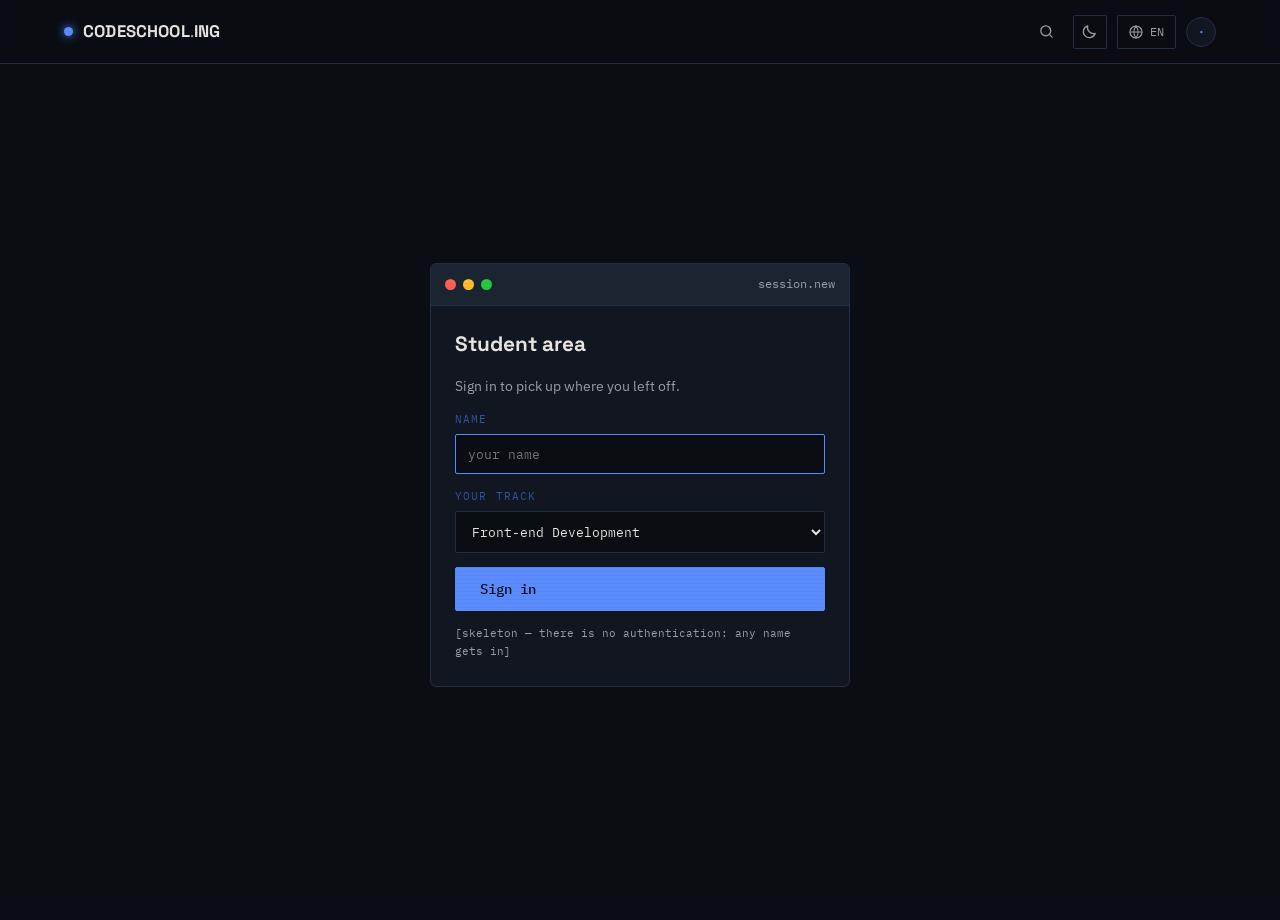
<file: index.html>
<!DOCTYPE html>
<html lang="en">
<head>
<meta charset="UTF-8" />
<!-- The released version, and the only place it is written. app/screens/account.js
     renders it and the release workflow checks it against the tag, so the
     portal and the GitHub release cannot disagree in silence. "dev" means "not
     a release": the line is left out rather than link to a tag that does not
     exist. Cut a release with tools/version/version.js. -->
<meta name="version" content="dev" />

<!-- Where the API is, and the only place it is written. EMPTY MEANS LOCAL: the
     portal keeps everything in this browser, which is what the single-file
     bundle needs — it is opened off a disk with no server anywhere near it —
     and what every screen did before a backend existed.

     IT SHIPS EMPTY ON PURPOSE. The bundle, `file://` and the browser suites all
     drive this very file, and empty is the one shape that needs no server. The
     deploy is what fills it: the Pages workflow injects the real origin as it
     publishes (.github/workflows/pages.yml), so the served site talks to the API
     while the source, the bundle and the tests stay local.

     `same-origin` is one shape: one origin in front of both, the portal and the
     API under /api, first-party cookie and SameSite=Lax with no CORS. It has to
     be spelled out because the base URL it means is the empty string, and empty
     is already taken by "no backend".

     An absolute origin is the other, and the one the deploy injects:
     api.codeschool.ing, a sibling of the portal's app.codeschool.ing — same
     site, different origin. The cookie still travels SameSite=Lax under a cookie
     Domain; what it costs is CORS, which the server has (web.CORS, turned on by
     PORTAL_ALLOWED_ORIGINS). The same shape serves development, where the API is
     another port. -->
<meta name="backend" content="" />
<meta name="viewport" content="width=device-width, initial-scale=1.0" />
<title>codeschool.ing</title>
<meta name="description" content="codeschool.ing student area: your track, your courses and your exercises." />
<link rel="icon" type="image/svg+xml" href="assets/favicon.svg" />
<script>/* applies the saved theme before paint, avoiding the "flash" — same as the vitrine */
try{if(localStorage.getItem('codeschool-theme')==='light')document.documentElement.dataset.theme='light'}catch(e){}</script>

<!-- Containers the i18n must NOT map on load: they rebuild themselves from the
     data, calling txt() at render time. In the vitrine this list is the
     exception; here it is nearly the whole page, and that is why it moved out
     of i18n-runtime.js and became configuration — the file stays identical to
     the one over there. -->
<script>window.I18N_DYNAMIC = ['#content', '#rail', '#nav-context', '#account-menu', '#verify-banner', '.drop-current'];</script>

<link rel="preconnect" href="https://fonts.googleapis.com" />
<link rel="preconnect" href="https://fonts.gstatic.com" crossorigin />
<!-- The local stylesheets first, and the only ones that block the first paint.
     They are same-origin, served from the same Pages edge as this HTML, so paint
     waits on nothing we do not control. -->
<link rel="stylesheet" href="assets/base.css" />
<link rel="stylesheet" href="assets/portal.css" />
<!-- Google Fonts off the critical path. It used to block the paint, which made
     it the one render-blocking resource on a third-party host: when it stalled,
     the page showed unstyled until it resolved (the "needs an F5" flash).
     `media="print"` keeps it out of the render-blocking set; onload flips it to
     `all` once it arrives; `display=swap` (in the URL) paints text in the
     fallback face until then. <noscript> keeps the fonts without JavaScript. -->
<link rel="stylesheet" media="print" onload="this.media='all'"
      href="https://fonts.googleapis.com/css2?family=Space+Grotesk:wght@400;500;600;700&family=IBM+Plex+Mono:wght@400;500;600&family=IBM+Plex+Sans:wght@400;500;600&display=swap" />
<noscript><link rel="stylesheet"
      href="https://fonts.googleapis.com/css2?family=Space+Grotesk:wght@400;500;600;700&family=IBM+Plex+Mono:wght@400;500;600&family=IBM+Plex+Sans:wght@400;500;600&display=swap" /></noscript>
</head>
<body class="portal-body">

<!-- THE SAME bar as the vitrine: a fixed 64px, brand with LED, theme and
     language. What changed is the middle — the sales links gave way to the
     student's context, and "Student area" stopped being a placeholder: it is
     this page. -->
<nav>
  <a href="#/dashboard" class="brand">
    <span class="led"></span><span class="brand-name">codeschool<span class="brand-sep">.</span>ing</span>
  </a>

  <button class="rail-btn" id="rail-btn" aria-label="Open navigation" aria-expanded="false">≡</button>

  <div class="nav-context" id="nav-context"></div>

  <div class="nav-actions">
    <button id="search-btn" class="nav-icon" aria-label="Search courses">
      <svg viewBox="0 0 24 24" fill="none" stroke="currentColor" stroke-width="1.8" stroke-linecap="round" aria-hidden="true"><circle cx="11" cy="11" r="7"/><path d="m20 20-3.6-3.6"/></svg>
    </button>

    <button id="theme-btn" class="theme" aria-label="Switch to the light theme">
      <svg class="ico-moon" viewBox="0 0 24 24" fill="none" stroke="currentColor" stroke-width="1.8" stroke-linecap="round" stroke-linejoin="round" aria-hidden="true"><path d="M20 14.5A8.5 8.5 0 0 1 9.5 4a8.5 8.5 0 1 0 10.5 10.5Z"/></svg>
      <svg class="ico-sun" viewBox="0 0 24 24" fill="none" stroke="currentColor" stroke-width="1.8" stroke-linecap="round" aria-hidden="true"><circle cx="12" cy="12" r="4"/><path d="M12 2v2.5M12 19.5V22M2 12h2.5M19.5 12H22M4.9 4.9l1.8 1.8M17.3 17.3l1.8 1.8M19.1 4.9l-1.8 1.8M6.7 17.3l-1.8 1.8"/></svg>
    </button>

    <div class="lang" id="lang">
      <button class="lang-btn" type="button" aria-haspopup="true" aria-expanded="false" aria-label="Choose a language">
        <svg viewBox="0 0 24 24" fill="none" stroke="currentColor" stroke-width="1.8" stroke-linecap="round" stroke-linejoin="round" aria-hidden="true"><circle cx="12" cy="12" r="9"/><path d="M3 12h18M12 3a15 15 0 0 1 0 18a15 15 0 0 1 0-18"/></svg>
        <span id="lang-short">EN</span>
      </button>
      <div class="lang-menu" id="lang-menu" role="menu"></div>
    </div>

    <div class="account" id="account">
      <button class="account-btn" type="button" aria-haspopup="true" aria-expanded="false" aria-label="Your account">
        <span class="account-avatar" id="account-avatar">·</span>
      </button>
      <div class="account-menu" id="account-menu" role="menu"></div>
    </div>
  </div>
</nav>

<!-- Soft nudge, not a gate: registering signs you in immediately (identity's
     Register), and the confirmation link only sets email_verified_at — it blocks
     nothing. This bar surfaces that unverified state and dismisses; it is painted
     from JS (in window.I18N_DYNAMIC) and hidden whenever the address is verified
     or there is no session. -->
<div class="verify-banner" id="verify-banner" role="status" hidden></div>

<div class="portal">
  <!-- Rail: answers "where am I" and "how much is left" without a click. It
       becomes a drawer below 1180px, the same cut at which the vitrine's bar
       no longer fitted on one line. -->
  <aside class="rail" id="rail" aria-label="Navigation"></aside>
  <div class="rail-veil" id="rail-veil" hidden></div>

  <main class="content" id="content" tabindex="-1"></main>
</div>

<!-- catalogue and dictionaries: exactly the vitrine's files, unchanged -->
<script src="assets/catalog.js"></script>
<script src="assets/i18n.js"></script>
<script src="assets/i18n-pt.js"></script>
<script src="assets/i18n-courses-pt.js"></script>
<script src="assets/exercises-pt.js"></script>
<script src="assets/i18n-courses-es.js"></script>
<script src="assets/i18n-courses-fr.js"></script>
<script src="assets/i18n-courses-it.js"></script>
<script src="assets/i18n-runtime.js"></script>
<script src="assets/plans.js"></script>
<script src="assets/materials.js"></script>
<!-- THE LESSON CONTENT IS NOT HERE ANY MORE, and its absence is the point.

     `assets/lessons-*.js` and `assets/lessons-pt.js` used to be loaded right
     here, which meant GitHub Pages served every word of every course to anybody
     who opened the file — while the server refused to record progress on those
     same courses. The paywall was real for everything except the thing being
     sold, and "lessons to watch offline", which the pricing page charges for,
     was already published to everyone.

     The prose comes from `GET /api/lessons/{courseId}` now, which the plan
     gates. The files stay in assets/ because that is where the content is
     AUTHORED — tools/snapshot reads them, and tools/bundle inlines them into
     the offline copy, which is a subscriber's download rather than a page. -->
<script src="assets/exercises-sample.js"></script>
<script src="assets/exercises-web-fundamentals.js"></script>
<script src="assets/exercises-html-css.js"></script>

<script type="module" src="app/main.js"></script>
</body>
</html>
</file>
<file: assets/base.css>
/* ==========================================================================
   codeschool.ing — showcase of courses and tracks

   Same identity and navigation as the portal: full-height screens with discreet
   scrolling between them (see assets/script.js).

   ON LANGUAGE: English throughout — comments, class names, ids and custom
   properties. The page and its script share those names, so they are a
   contract rather than prose.

   THIS FILE EXISTS THREE TIMES, byte for byte: codeschool-ing.github.io's
   assets/style.css, portal-frontend's assets/base.css and console-frontend's
   assets/base.css. Edit one and copy it to the OTHER TWO.

   console-frontend diffs its copy in CI — tools/check-shared/check.sh, which
   fails the build on any drift. Between the vitrine and the portal the diff is
   still somebody remembering to run it, which is why this paragraph is here.
   ========================================================================== */

:root{
  --ink:#0a0e14;
  --panel:#111721;
  --scan:#1b2431;
  --phosphor:#5b8cff;     /* the brand's blue */
  --phosphor-dim:#33549e;
  --amber:#ff4d5e;        /* the brand's red */
  --paper:#e8e6df;
  --paper-dim:#9aa0a8;
  --wire:#233043;
}

html[data-theme="light"]{
  --ink:#f2f4f9;
  --panel:#ffffff;
  --scan:#e7ebf4;
  --phosphor:#2b52c9;
  --phosphor-dim:#6c86c9;
  --amber:#d40f28;
  --paper:#20263c;
  --paper-dim:#5a6274;
  --wire:#ccd4e3;
}
html[data-theme="light"] body::before{opacity:.10}
html[data-theme="light"] nav{background:rgba(242,244,249,.88)}
html[data-theme="light"] .terminal,
html[data-theme="light"] .modal-box{box-shadow:0 0 0 1px rgba(20,30,60,.05),0 24px 48px -20px rgba(20,30,60,.25)}

*{margin:0;padding:0;box-sizing:border-box}
html{scroll-behavior:smooth}
body{
  background:var(--ink);color:var(--paper);
  font-family:'IBM Plex Sans',sans-serif;line-height:1.6;overflow-x:hidden;
  transition:background .3s ease,color .3s ease;
}
::selection{background:var(--phosphor);color:var(--ink)}
a{color:inherit;text-decoration:none}
.mono{font-family:'IBM Plex Mono',monospace}
.dim{color:var(--paper-dim)}
.fx{color:var(--phosphor)}

body::before{
  content:"";position:fixed;inset:0;z-index:9999;pointer-events:none;
  background:repeating-linear-gradient(to bottom,transparent 0 3px,rgba(0,0,0,.14) 3px 4px);
  opacity:.35;mix-blend-mode:multiply;
}

/* ---------- SCREENS (fullpage) ---------- */
.screen{
  height:100vh;
  height:100svh;
  overflow-y:auto;
  display:flex;flex-direction:column;
  padding:88px clamp(20px,5vw,64px) 34px;
  scrollbar-width:none;
}
.screen::-webkit-scrollbar{display:none}
.screen::before{content:"";margin-bottom:auto}
.screen::after{content:"";margin-top:auto}
.screen>*{width:100%;max-width:1300px;margin-inline:auto}
.panel-sec{background:var(--panel);border-top:1px solid var(--wire);border-bottom:1px solid var(--wire)}

/* ---------- NAV ---------- */
nav{
  position:fixed;top:0;left:0;right:0;z-index:100;
  display:flex;align-items:center;height:64px;
  padding:0 clamp(20px,5vw,64px);
  background:rgba(10,14,20,.78);-webkit-backdrop-filter:blur(10px);backdrop-filter:blur(10px);
  border-bottom:1px solid var(--wire);
  transition:background .3s ease;
}
.brand{display:flex;align-items:center;gap:10px;font-family:'Space Grotesk',sans-serif;font-weight:700;letter-spacing:-.02em;font-size:1.05rem}
/* the whole name is a single flex item: `.brand`'s `gap` separates the LED from
   the name and does not get between "codeschool", the dot and "ing".
   Upper case only here, on the bar's sign: in the footer, in the title and in
   the addresses the brand stays lower case, which is how it is written. */
.brand-name{white-space:nowrap;text-transform:uppercase;letter-spacing:.01em}
.brand-sep{color:var(--paper-dim);font-weight:400}
.brand .led{width:9px;height:9px;border-radius:50%;background:var(--phosphor);box-shadow:0 0 10px var(--phosphor);animation:blink 2.4s steps(1) infinite}
@keyframes blink{0%,88%{opacity:1}90%,100%{opacity:.25}}
.navlinks{display:flex;align-items:center;gap:24px;font-size:.82rem;margin-left:auto;white-space:nowrap}
.navlinks a{color:var(--paper-dim);transition:color .2s;position:relative}
.navlinks a:hover,.navlinks a.on{color:var(--phosphor)}
.navlinks a:not(.nav-cta)::after{content:"";position:absolute;left:0;bottom:-6px;width:0;height:1px;background:var(--phosphor);transition:width .25s}
.navlinks a:not(.nav-cta):hover::after,.navlinks a.on:not(.nav-cta)::after{width:100%}
/* it is a <button> (it opens a dialog, it does not navigate), so it inherits
   what the neighbouring <a>s get for free: font, size and transparent background */
.nav-cta{
  border:1px solid var(--phosphor-dim);color:var(--phosphor)!important;padding:7px 16px;
  border-radius:2px;transition:background .2s,color .2s;
  font-family:inherit;font-size:inherit;line-height:inherit;background:none;cursor:pointer;
}
.nav-cta:hover{background:var(--phosphor);color:var(--ink)!important}
.nav-actions{display:flex;align-items:center;gap:10px;margin-left:20px}
.theme{
  display:grid;place-items:center;width:34px;height:34px;
  background:none;border:1px solid var(--wire);border-radius:2px;
  color:var(--paper-dim);cursor:pointer;transition:color .2s,border-color .2s;
}
.theme:hover{color:var(--phosphor);border-color:var(--phosphor)}
.theme svg{width:17px;height:17px}
.theme .ico-sun{display:none}
html[data-theme="light"] .theme .ico-sun{display:block}
html[data-theme="light"] .theme .ico-moon{display:none}
.burger{display:none;background:none;border:0;color:var(--paper);font-size:1.4rem;cursor:pointer}
/* ---------- LANGUAGE PICKER ---------- */
.lang{position:relative}
.lang-btn{
  display:flex;align-items:center;gap:6px;height:34px;padding:0 10px;
  background:none;border:1px solid var(--wire);border-radius:2px;
  color:var(--paper-dim);cursor:pointer;
  font-family:'IBM Plex Mono',monospace;font-size:.72rem;letter-spacing:.06em;
  transition:color .2s,border-color .2s;
}
.lang-btn:hover{color:var(--phosphor);border-color:var(--phosphor)}
.lang-btn svg{width:16px;height:16px}
.lang-menu{
  position:absolute;top:calc(100% + 8px);right:0;z-index:110;
  display:none;flex-direction:column;min-width:150px;
  background:var(--panel);border:1px solid var(--wire);border-radius:4px;padding:4px;
  box-shadow:0 18px 36px -14px rgba(0,0,0,.6);
}
.lang.is-open .lang-menu{display:flex}
.lang-op{
  text-align:left;background:none;border:0;border-radius:3px;cursor:pointer;
  padding:8px 11px;color:var(--paper-dim);font:inherit;font-size:.8rem;
  transition:color .2s,background .2s;
}
.lang-op:hover{color:var(--paper);background:var(--scan)}
.lang-op.on{color:var(--phosphor);background:rgba(91,140,255,.12)}
html[data-theme="light"] .lang-op.on{background:rgba(43,82,201,.09)}
/* Student area: reserved for Stage 2 (the platform). It is visible and disabled
   on purpose — it announces what is coming without promising a link that does not open. */
/* In the brand's red: it is the only item on the bar that does not lead anywhere
   yet, and the colour sets it apart from the real navigation instead of making it
   compete with it. */
.nav-student{
  display:flex;align-items:center;gap:7px;cursor:pointer;white-space:nowrap;flex:0 0 auto;
  font-family:'IBM Plex Mono',monospace;font-size:.74rem;color:var(--amber);
  border:1px solid var(--amber);border-radius:2px;padding:6px 11px;
  transition:background .2s,color .2s;
}
.nav-student:hover{background:var(--amber);color:var(--ink)}
.nav-student svg{width:15px;height:15px;flex:0 0 auto}
/* "Beta" beside the wordmark: the whole site is still in development, and this
   is the one label that says so on every screen. Amber, the site's own attention
   colour, and small enough to inform without shouting. */
.brand-beta{
  font-family:'IBM Plex Mono',monospace;font-size:.56rem;font-weight:600;
  letter-spacing:.14em;text-transform:uppercase;
  color:var(--amber);border:1px solid var(--amber);
  padding:1px 5px;border-radius:2px;margin-left:8px;flex:0 0 auto;
}
.nav-soon{
  font-size:.58rem;letter-spacing:.1em;text-transform:uppercase;
  color:var(--amber);border:1px solid var(--amber);border-radius:2px;padding:1px 5px;
}

/* ---------- SIDE INDICATORS ---------- */
.dots{
  position:fixed;right:20px;top:50%;transform:translateY(-50%);
  display:flex;flex-direction:column;gap:12px;z-index:90;
}
.dots button{
  width:9px;height:9px;padding:0;cursor:pointer;
  background:transparent;border:1px solid var(--phosphor-dim);border-radius:1px;
  transition:background .2s,box-shadow .2s,transform .2s;
}
.dots button:hover{transform:scale(1.25)}
.dots button.on{background:var(--phosphor);box-shadow:0 0 8px var(--phosphor)}

/* ---------- HERO ---------- */
.hero-inner{display:grid;grid-template-columns:1.1fr .9fr;gap:44px;align-items:center}
.eyebrow{
  font-family:'IBM Plex Mono',monospace;font-size:.76rem;letter-spacing:.18em;
  color:var(--phosphor-dim);text-transform:uppercase;margin-bottom:18px;
  display:flex;align-items:center;gap:10px;
}
.eyebrow::before{content:"";width:34px;height:1px;background:var(--phosphor-dim);flex-shrink:0}
.hero h1{
  font-family:'Space Grotesk',sans-serif;font-weight:700;
  font-size:clamp(2rem,4.6vw,3.5rem);line-height:1.02;letter-spacing:-.03em;margin-bottom:18px;
}
.cursor{display:inline-block;width:.5ch;height:.9em;background:var(--amber);vertical-align:-.06em;margin-left:.08em;animation:cur 1.05s steps(1) infinite}
@keyframes cur{50%{opacity:0}}
.hero .lead{font-size:1.02rem;color:var(--paper-dim);max-width:52ch;margin-bottom:24px}
.hero .lead strong{color:var(--paper);font-weight:600}
.hero-actions{display:flex;gap:12px;flex-wrap:wrap;margin-bottom:22px}
.hero-nums{
  display:flex;gap:24px;flex-wrap:wrap;
  font-family:'IBM Plex Mono',monospace;font-size:.76rem;color:var(--paper-dim);
  padding-top:18px;border-top:1px solid var(--wire);
}
.hero-nums strong{color:var(--phosphor);font-size:1.05rem}

.btn{
  font-family:'IBM Plex Mono',monospace;font-size:.85rem;font-weight:500;
  padding:12px 24px;border-radius:2px;cursor:pointer;
  display:inline-flex;align-items:center;gap:8px;
  transition:transform .15s,box-shadow .2s,border-color .2s,color .2s,background .2s;
}
.btn-primary{background:var(--phosphor);color:var(--ink);border:1px solid var(--phosphor)}
.btn-primary:hover{transform:translateY(-2px);box-shadow:0 8px 24px rgba(91,140,255,.28)}
.btn-ghost{background:transparent;color:var(--paper);border:1px solid var(--wire)}
.btn-ghost:hover{border-color:var(--phosphor);color:var(--phosphor)}

.terminal{
  background:var(--panel);border:1px solid var(--wire);border-radius:6px;overflow:hidden;
  box-shadow:0 0 0 1px rgba(0,0,0,.4),0 30px 60px -20px rgba(0,0,0,.7);
}
.term-bar{display:flex;align-items:center;gap:7px;padding:11px 14px;background:var(--scan);border-bottom:1px solid var(--wire)}
.term-bar .dot{width:11px;height:11px;border-radius:50%}
.d-r{background:#ff5f56}.d-y{background:#ffbd2e}.d-g{background:#27c93f}
.term-bar>span:last-of-type{margin-left:auto;font-family:'IBM Plex Mono',monospace;font-size:.72rem;color:var(--paper-dim)}
.term-body{padding:18px;font-family:'IBM Plex Mono',monospace;font-size:.82rem;line-height:1.85}
.term-body .pr{color:var(--phosphor)}
.term-body .cm{color:var(--paper-dim)}
.term-body .ok{color:var(--amber)}
/* The delay comes from the position, computed, not from an `nth-child` rule: the
   terminal has 13 lines now and would gain more with every new command — with a
   fixed list, everything past the sixth appeared at once, unstaggered.
   `--i` is filled in by `buildTerminal()`. */
.term-line{opacity:0;animation:typein .4s forwards;animation-delay:calc(.2s + var(--i,0) * .16s)}
/* a blank line between one command and the next */
.term-gap{height:.7em}
@keyframes typein{from{opacity:0;transform:translateY(4px)}to{opacity:1;transform:none}}

/* ---------- SECTION HEADINGS ---------- */
/* the block was already centred on the page; now the text follows */
.sec-head{margin-bottom:24px;max-width:760px;text-align:center}
.sec-head .tag{font-family:'IBM Plex Mono',monospace;font-size:.74rem;letter-spacing:.16em;color:var(--amber);text-transform:uppercase}
.sec-head h2{font-family:'Space Grotesk',sans-serif;font-weight:700;font-size:clamp(1.6rem,3.2vw,2.4rem);letter-spacing:-.02em;margin:10px 0 8px;line-height:1.08}
.sec-head p{color:var(--paper-dim);font-size:.96rem}

/* ---------- TRACKS ---------- */
/* the picker grows with every new track: one line with arrows at the ends,
   instead of wrapping and leaving an orphan tab on a second line */
/* One row, with its arrows. There were two — one per family of track — each
   with a label taking 104px off the width; the row got that back when the
   technology family was retired. The bottom margin is the breathing room the top
   of the track leaves for the graph, so the name+objective block ends up centred
   between the two. */
.tabs-box{display:flex;align-items:center;gap:8px;margin-bottom:18px;flex:0 0 auto}
.chips-box{display:flex;align-items:center;gap:8px;flex:1 1 auto;min-width:0}

/* ---------- DROPDOWN MENU (mobile) ----------
   It replaces the scrollable rows where they do not fit: at 360px wide,
   "← item item →" shows half an item at a time and the arrow takes up more room
   than the label. */
.drop{display:none;position:relative;flex:1 1 auto;min-width:0}
.drop-btn{
  display:flex;align-items:center;justify-content:space-between;gap:10px;width:100%;
  background:var(--panel);border:1px solid var(--wire);border-radius:3px;
  padding:10px 13px;cursor:pointer;color:var(--paper);
  font-family:'IBM Plex Mono',monospace;font-size:.78rem;text-align:left;
  transition:border-color .2s;
}
.drop-btn:hover,.drop.is-open .drop-btn{border-color:var(--phosphor)}
.drop-current{overflow:hidden;text-overflow:ellipsis;white-space:nowrap}
.drop-arrow{color:var(--phosphor);flex:0 0 auto;transition:transform .2s}
.drop.is-open .drop-arrow{transform:rotate(180deg)}
.drop-list{
  position:absolute;top:calc(100% + 6px);left:0;right:0;z-index:80;
  display:none;flex-direction:column;max-height:60vh;overflow-y:auto;
  background:var(--panel);border:1px solid var(--wire);border-radius:4px;padding:4px;
  box-shadow:0 18px 36px -14px rgba(0,0,0,.6);
}
.drop.is-open .drop-list{display:flex}
/* A group heading inside the menu ("by career", "by technology"). In the
   options' colour it disappeared among them; here it becomes a band: accent
   colour, its own background and a hairline above separating it from the
   previous group. */
/* kept for the catalogue's own dropdowns; the tracks list is flat */
.drop-group{
  font-family:'IBM Plex Mono',monospace;font-size:.64rem;font-weight:600;
  letter-spacing:.14em;text-transform:uppercase;color:var(--amber);
  background:var(--scan);border-radius:2px;
  padding:7px 11px;margin:8px 0 5px;
}
.drop-group:first-child{margin-top:0}
.drop-group + .drop-op{margin-top:0}
.drop-op{
  text-align:left;background:none;border:0;border-radius:3px;cursor:pointer;
  padding:9px 11px;color:var(--paper-dim);font:inherit;font-size:.82rem;
  transition:color .2s,background .2s;
}
.drop-op:hover{color:var(--paper);background:var(--scan)}
.drop-op.on{color:var(--phosphor);background:rgba(91,140,255,.12)}
html[data-theme="light"] .drop-op.on{background:rgba(43,82,201,.09)}
.track-tabs{
  display:flex;flex-wrap:nowrap;gap:8px;
  overflow-x:auto;padding-bottom:6px;scrollbar-width:none;
  flex:1 1 auto;min-width:0;
}
.track-tab{align-self:flex-start}
/* the fade appears only on the side that still has a hidden tab (classes set by the script) */
.track-tabs.fade-right{
  mask-image:linear-gradient(to right,#000 calc(100% - 34px),transparent);
  -webkit-mask-image:linear-gradient(to right,#000 calc(100% - 34px),transparent);
}
.track-tabs.fade-left{
  mask-image:linear-gradient(to left,#000 calc(100% - 34px),transparent);
  -webkit-mask-image:linear-gradient(to left,#000 calc(100% - 34px),transparent);
}
.track-tabs.fade-left.fade-right{
  mask-image:linear-gradient(to right,transparent,#000 34px,#000 calc(100% - 34px),transparent);
  -webkit-mask-image:linear-gradient(to right,transparent,#000 34px,#000 calc(100% - 34px),transparent);
}
.track-tabs::-webkit-scrollbar{display:none}
.track-tab{
  font-family:'IBM Plex Mono',monospace;font-size:.76rem;
  color:var(--paper-dim);background:transparent;white-space:nowrap;flex:0 0 auto;
  border:1px solid var(--wire);border-radius:2px;padding:8px 11px;cursor:pointer;
  transition:color .2s,border-color .2s,background .2s;
}
.track-tab:hover{color:var(--paper);border-color:var(--phosphor-dim)}
.track-tab.on{color:var(--phosphor);border-color:var(--phosphor);background:rgba(91,140,255,.07)}

.track-panel{transition:opacity .2s ease}
.track-panel.switching{opacity:0}
/* Description on the left, numbers on the right, on the same line. Letting the
   description take the page's full width was tried and did not work: the text was
   too wide for the eye to follow, and the heading lost its company. */
.track-top{
  display:flex;justify-content:space-between;gap:20px;flex-wrap:wrap;
  align-items:flex-start;margin-bottom:18px;flex:0 0 auto;
}
.track-top>div:first-child{max-width:64ch}
.track-top h3{font-family:'Space Grotesk',sans-serif;font-weight:700;font-size:1.35rem;margin-bottom:5px}
.track-top p{color:var(--paper-dim);max-width:58ch;font-size:.92rem;line-height:1.5}
.track-summary{
  display:flex;gap:20px;flex-wrap:wrap;flex-shrink:0;
  font-family:'IBM Plex Mono',monospace;font-size:.74rem;color:var(--paper-dim);
}
.track-summary b{display:block;color:var(--phosphor);font-size:1.2rem;font-weight:700;font-family:'Space Grotesk',sans-serif}
.track-summary i{display:block;font-style:normal;font-size:.68rem;color:var(--phosphor-dim);margin-top:2px}

/* A track finished on the way inside another one. It sits between the heading and
   the graph because it answers a question about the whole track, not about one
   level of it — and it is the only line on this screen that hands the student
   something before the end. It is drawn by the catalogue, never authored: the
   line only exists for the two tracks that really are contained in another. */
.track-milestones{
  display:flex;align-items:center;gap:9px;flex:0 0 auto;
  margin:-6px 0 16px;padding:8px 12px;
  border:1px dashed var(--wire);border-radius:4px;
  font-size:.8rem;line-height:1.4;color:var(--paper-dim);
}
.milestone-go{
  background:none;border:0;padding:0;cursor:pointer;font:inherit;
  color:var(--phosphor);font-weight:600;text-decoration:underline;
  text-decoration-style:dotted;text-underline-offset:3px;
}
.milestone-go:hover{text-decoration-style:solid}
.track-milestones i{font-style:normal;font-size:.72rem;color:var(--phosphor-dim)}
.milestone-seal{display:flex;flex-shrink:0;color:var(--phosphor-dim)}
.milestone-seal svg{width:17px;height:17px}

/* ---------- THE TRACK GRAPH ----------
   Each column is a level: everything in the same column can be done at the same
   time, because nothing there depends on anything else there. The edges are drawn
   in SVG on top, over the cards' real positions. */
/* the box holds the arrows at the ends; the scrollbar disappears */
.graph-box{display:flex;align-items:stretch;gap:8px}
.graph-arrow,.tabs-arrow{
  flex:0 0 auto;align-self:center;cursor:pointer;
  width:32px;height:32px;border-radius:50%;
  background:var(--panel);border:1px solid var(--wire);color:var(--phosphor);
  font-size:1rem;line-height:1;display:grid;place-items:center;
  transition:border-color .2s,color .2s,opacity .2s;
  /* the arrows answer to a held press as well as a click: without these, holding
     one selects the glyph on a desktop and opens the callout menu on a phone */
  user-select:none;-webkit-user-select:none;-webkit-touch-callout:none;
  touch-action:manipulation;
}
.graph-arrow:hover:not(:disabled),.tabs-arrow:hover:not(:disabled){border-color:var(--phosphor)}
.graph-arrow:disabled,.tabs-arrow:disabled{opacity:.25;cursor:default;color:var(--paper-dim)}
.graph-box.no-arrows .graph-arrow{display:none}
.tabs-box.no-arrows .tabs-arrow,.chips-box.no-arrows .tabs-arrow{visibility:hidden}

/* the tracks section does not centre: the graph takes whatever height is left */
#tracks::before,#tracks::after{display:none}
#tracks{padding-top:78px;padding-bottom:20px}
#tracks>.track-panel{flex:1 1 auto;min-height:0;display:flex;flex-direction:column}
#tracks .graph-box{flex:1 1 auto;min-height:0}

.track-graph{
  position:relative;overflow:auto;flex:1 1 auto;min-width:0;
  padding-bottom:4px;scrollbar-width:none;
  height:100%;
}
.track-graph::-webkit-scrollbar{display:none}
/* it can be taken hold of and pulled — the cursor is the only thing that says so,
   and it only says it when there is somewhere to go (`can-pan`, set in JS) */
.track-graph.can-pan{cursor:grab}
.track-graph.can-pan.is-dragging{cursor:grabbing;user-select:none;-webkit-user-select:none}
/* fades the edge where there is still graph, as with the tabs */
.track-graph.fade-right{-webkit-mask-image:linear-gradient(to right,#000 calc(100% - 26px),transparent);mask-image:linear-gradient(to right,#000 calc(100% - 26px),transparent)}
.track-graph.fade-left{-webkit-mask-image:linear-gradient(to left,#000 calc(100% - 26px),transparent);mask-image:linear-gradient(to left,#000 calc(100% - 26px),transparent)}
.track-graph.fade-left.fade-right{
  -webkit-mask-image:linear-gradient(to right,transparent,#000 26px,#000 calc(100% - 26px),transparent);
  mask-image:linear-gradient(to right,transparent,#000 26px,#000 calc(100% - 26px),transparent);
}
.graph-edges{position:absolute;top:0;left:0;pointer-events:none;overflow:visible}
.graph-edges .edge{pointer-events:auto;cursor:help}
.graph-edges .row{fill:none;stroke:var(--phosphor-dim);stroke-width:1.5;opacity:.75;transition:stroke .15s,stroke-width .15s,opacity .15s}
.graph-edges .hit{fill:none;stroke:transparent;stroke-width:14;pointer-events:stroke}
.graph-edges .tip{fill:var(--phosphor);opacity:.9;transition:r .15s}
/* the edge highlights on hover, like the course card */
.edge:hover .row,.edge.on .row{stroke:var(--phosphor);stroke-width:2.6;opacity:1}
.edge:hover .tip,.edge.on .tip{r:4.5}
/* the top and bottom lanes stay clear: that is where the edges that skip columns
   travel, instead of crossing the cards in between */
.graph-levels{position:relative;display:flex;align-items:stretch;gap:60px;width:max-content;min-width:100%;height:100%;padding:20px 0}
/* a level with many courses breaks into sub-columns instead of stretching
   downwards: the graph grows horizontally, which is where the arrows are */
/* A level is a band of sub-columns. How many, and what goes in each, is decided
   in the script after measuring the available height — neither flex-wrap nor
   multi-column expands the container's width in the column direction, and the
   cards ended up overlapping the neighbouring level. */
.level{display:flex;align-items:center;gap:20px;flex:0 0 auto;height:100%}
/* 26px, and it was 10 once: this corridor is where the lines that go around a
   card travel. At 10 they grazed the neighbours; 16 cleared them; 26 is legibility
   rather than geometry — measured, the extra 10px buys almost nothing in the
   routing and costs nothing on the screen, because the column re-packs and the
   graph is the same width. */
.subcol{display:flex;flex-direction:column;gap:26px;justify-content:center;flex:0 0 auto}
/* inside a column the main axis is vertical: the card's 195px flex-basis would
   become HEIGHT. Here it goes back to being width, with natural height. */
.subcol > .course-node{flex:0 0 auto;width:238px}

/* the finish node: it is not a course, so it is not a card — it is a seal */
.node-outcome{
  flex:0 0 auto;align-self:center;max-width:210px;
  display:flex;align-items:center;gap:12px;padding:4px 0;background:none;border:0;
}
.outcome-seal{
  flex:0 0 auto;width:54px;height:54px;border-radius:50%;
  display:grid;place-items:center;color:var(--amber);
  border:1px solid var(--amber);background:rgba(255,77,94,.08);
  box-shadow:0 0 0 5px rgba(255,77,94,.07);
}
html[data-theme="light"] .outcome-seal{background:rgba(212,15,40,.07);box-shadow:0 0 0 5px rgba(212,15,40,.06)}
.outcome-seal svg{width:22px;height:22px}
.outcome-text{display:flex;flex-direction:column;gap:2px;min-width:0}
.outcome-label{font-family:'IBM Plex Mono',monospace;font-size:.6rem;letter-spacing:.16em;text-transform:uppercase;color:var(--amber)}
.outcome-name{font-family:'Space Grotesk',sans-serif;font-weight:700;font-size:.95rem;line-height:1.2}
.course-node{
  /* does not shrink below 195px: with many steps the rail scrolls instead
     of squeezing the titles */
  flex:1 0 195px;text-align:left;cursor:pointer;
  background:var(--ink);border:1px solid var(--wire);border-radius:4px;
  padding:11px 13px 10px;color:inherit;font:inherit;
  display:flex;flex-direction:column;gap:4px;
  transition:border-color .2s,transform .2s;
}
.course-node:hover{border-color:var(--phosphor);transform:translateY(-3px)}
.course-node .order{font-family:'IBM Plex Mono',monospace;font-size:.68rem;color:var(--phosphor-dim);letter-spacing:.1em}
.course-node .name{font-family:'Space Grotesk',sans-serif;font-weight:600;font-size:.95rem;line-height:1.18}
.course-node .meta{font-family:'IBM Plex Mono',monospace;font-size:.66rem;color:var(--paper-dim);margin-top:auto;padding-top:5px}
.course-node .tag-shared{
  font-family:'IBM Plex Mono',monospace;font-size:.62rem;color:var(--amber);
  border:1px solid currentColor;border-radius:2px;padding:1px 6px;align-self:flex-start;
}
/* the prerequisite spelled out: on desktop the edges already say this, but the
   text still serves screen readers and the mobile layout */
.course-node .requires{
  font-family:'IBM Plex Mono',monospace;font-size:.62rem;color:var(--phosphor-dim);
  border-top:1px dashed var(--wire);margin-top:4px;padding-top:5px;line-height:1.35;
}
/* where the edges are drawn they already say this; the text is left for screen
   readers only. The breakpoint follows the graph's — and the graph draws its
   edges in both of the layouts that are not the phone's list. */
@media (min-width:861px){
  .course-node .requires{
    position:absolute;width:1px;height:1px;padding:0;margin:-1px;
    overflow:hidden;clip:rect(0 0 0 0);white-space:nowrap;border:0;
  }
}

/* ---------- THE GRAPH ON THE WHOLE SCREEN ----------
   A button hands the graph the window: the panel becomes a fixed layer under
   the nav, the objective steps aside, and the graph keeps its own size while
   getting all the width and all the height there is. Escape closes it.
   Below 900px there is nothing to do — the graph is already a vertical list. */
.graph-box{position:relative}

.graph-full-toggle{
  position:absolute;top:-34px;right:0;z-index:3;
  width:30px;height:30px;border-radius:4px;cursor:pointer;
  background:var(--panel);border:1px solid var(--wire);color:var(--phosphor);
  display:grid;place-items:center;
  transition:border-color .2s,color .2s;
  user-select:none;-webkit-user-select:none;touch-action:manipulation;
}
.graph-full-toggle:hover{border-color:var(--phosphor)}
.graph-full-toggle svg{width:16px;height:16px}
.graph-full-toggle .i-close{display:none}
body.graph-full .graph-full-toggle .i-open{display:none}
body.graph-full .graph-full-toggle .i-close{display:block}

/* The objective sells the track and costs up to nine lines of fixed height,
   which the graph pays for. Three lines and a link give it ~130px back on every
   screen; the button hides itself where there is no fourth line. */
.track-top p.goal{
  display:-webkit-box;-webkit-line-clamp:3;-webkit-box-orient:vertical;overflow:hidden;
}
.track-top p.goal.open{-webkit-line-clamp:unset;overflow:visible}
.goal-more{
  background:none;border:0;padding:0;margin-top:4px;cursor:pointer;
  font:inherit;font-size:.8rem;color:var(--phosphor);
  text-decoration:underline;text-decoration-style:dotted;text-underline-offset:3px;
}

body.graph-full{overflow:hidden}
/* under the bar and not over it: the nav is 64px and stays where it always is,
   so the language, the theme and the way out keep working */
body.graph-full .track-panel{
  position:fixed;inset:64px 0 0 0;z-index:70;
  margin:0;padding:12px 18px 16px;
  background:var(--ink);
  display:flex;flex-direction:column;
  max-width:none;width:100%;   /* the panel's 1300px cap is most of what the
                                  graph was missing on a wide screen */
}
body.graph-full .track-top{
  margin-bottom:10px;align-items:center;flex-wrap:nowrap;gap:18px;
  border-bottom:1px solid var(--wire);padding-bottom:10px;
}
body.graph-full .track-top>div:first-child{max-width:none;flex:1 1 auto;min-width:0}
body.graph-full .track-top h3{
  font-size:1.05rem;margin:0;white-space:nowrap;overflow:hidden;text-overflow:ellipsis;
}
/* the objective is prose and it is on the panel behind. The milestones are the
   other tracks this one passes through, which is worth having in front of a
   graph being read whole. */
body.graph-full .track-top p.goal,
body.graph-full .goal-more{display:none}
body.graph-full .track-milestones{margin:0 0 8px}
body.graph-full .track-summary{gap:22px}
body.graph-full .graph-full-toggle{top:6px;right:6px}
body.graph-full .track-graph{padding-top:34px}
body.graph-full .graph-box{flex:1 1 auto;min-height:0}
/* and the cards spread through the height instead of sitting in a band at the
   top of it: one card to a level lands in the middle, two at a third and two
   thirds, three at the quarters */
body.graph-full .level{align-items:stretch}
body.graph-full .subcol{justify-content:space-evenly}
/* the dots point at screens, and in here there is one screen */
body.graph-full .dots{display:none}

@media (max-width:900px){
  .graph-full-toggle{display:none}
}

/* ---------- A STEP WITH A FORK ----------
   The track's path opens up: the student picks an option and the flow carries on.
   Visually it is a dashed block wrapping that path's courses. */
.fork{
  display:flex;flex-direction:column;gap:8px;flex:0 0 auto;
  border:1px dashed var(--phosphor-dim);border-radius:6px;
  padding:10px 11px 12px;background:rgba(91,140,255,.035);
}
html[data-theme="light"] .fork{background:rgba(43,82,201,.045)}
.fork-top{display:flex;flex-direction:column;gap:8px}
.fork-label{
  font-family:'IBM Plex Mono',monospace;font-size:.66rem;letter-spacing:.12em;
  text-transform:uppercase;color:var(--amber);
}
.fork-tabs{display:flex;gap:6px;flex-wrap:wrap}
.fork-tab{
  font-family:'IBM Plex Mono',monospace;font-size:.7rem;cursor:pointer;
  display:flex;align-items:baseline;gap:6px;
  background:var(--ink);color:var(--paper-dim);
  border:1px solid var(--wire);border-radius:3px;padding:6px 10px;
  transition:color .2s,border-color .2s,background .2s;
}
.fork-tab:hover{color:var(--paper);border-color:var(--phosphor-dim)}
.fork-tab.on{color:var(--phosphor);border-color:var(--phosphor);background:rgba(91,140,255,.1)}
.fork-tab .fork-h{font-size:.62rem;color:var(--paper-dim)}
.fork-tab.on .fork-h{color:var(--phosphor-dim)}
.fork-note{font-size:.78rem;line-height:1.45;color:var(--paper-dim);max-width:62ch}
.fork-courses{display:flex;align-items:stretch;gap:10px}
/* with a single-course option the card must not become a wide band */
.fork-courses .course-node{max-width:330px}

/* on a wide screen the note goes beside the tabs: the block gets shorter */
@media (min-width:861px){
  .fork{
    display:grid;grid-template-columns:1fr minmax(0,24ch);
    grid-template-areas:"top note" "courses courses";
    column-gap:18px;row-gap:10px;max-width:620px;
  }
  /* The block widens with the number of courses in the chosen branch, instead
     of dividing a fixed 620px among them: at four courses that gave 142px
     cards next to the 238px ones outside the block, and the fork read as a
     different, smaller kind of card. These widths keep each one at about 238px.
     The graph gets wider when the Go branch is selected, which is the trade. */
  .fork:has(.fork-courses > :nth-child(3)){max-width:770px}
  .fork:has(.fork-courses > :nth-child(4)){max-width:1010px}
  .fork-top{grid-area:top}
  .fork-note{grid-area:note;font-size:.7rem;line-height:1.4;align-self:end}
  .fork-courses{grid-area:courses}
  /* the same 238px the cards outside the block start from */
  .fork-courses .course-node{flex:1 1 238px;min-width:0}
}

/* ---------- A PORTRAIT MONITOR: THE GRAPH FLOWS DOWN ----------
   1080×1920 is a desktop screen, so none of the phone rules apply to it — and
   the landscape layout is wrong there in the other direction: the track marches
   right, hides two thirds of itself behind a horizontal scroll and leaves most
   of the height empty. Here the same graph is transposed. Levels stack, the
   cards of a level sit side by side, the edges are still drawn (the router runs
   in swapped coordinates, see script.js) and what runs out is height, which is
   what the wheel is for. */
@media (min-width:861px) and (orientation:portrait){
  .graph-levels{
    flex-direction:column;align-items:stretch;
    width:auto;min-width:0;height:max-content;min-height:100%;
    gap:60px;padding:20px 24px;
  }
  /* a level is a stack of rows, and a row is cards side by side */
  .level{flex-direction:column;align-items:center;gap:20px;height:auto;width:100%}
  .subcol{flex-direction:row;align-items:stretch;justify-content:center;gap:26px;width:auto;max-width:100%}
  .track-graph{overflow-x:hidden;overflow-y:auto}
  /* nothing to page sideways: the scroll is vertical and belongs to the wheel */
  .graph-arrow{display:none}
  .track-graph.fade-right,.track-graph.fade-left{-webkit-mask-image:none;mask-image:none}
  .track-graph.fade-down{
    -webkit-mask-image:linear-gradient(to bottom,#000 calc(100% - 26px),transparent);
    mask-image:linear-gradient(to bottom,#000 calc(100% - 26px),transparent);
  }
  /* The fork block stacks, like it does on a phone. Not for want of width: a
     block 700px wide in a column of 238px cards is something every edge between
     the levels above and below it has to travel around, and the detour was four
     times the straight line. Stacked it is barely wider than a card, and the
     edges pass beside it. */
  .fork{display:flex;flex-direction:column;max-width:min(100%,420px)}
  .fork-note{max-width:none;font-size:.74rem}
  .fork-courses{flex-direction:column}
  .fork-courses .course-node{max-width:none;flex:1 1 auto}
}

/* ---------- CATALOGUE ---------- */
.filters{display:flex;gap:14px;flex-wrap:nowrap;align-items:center;margin-bottom:16px}
.search{position:relative;flex:0 0 auto;width:min(300px,100%)}
.search-ico{position:absolute;left:12px;top:50%;transform:translateY(-50%);color:var(--paper-dim)}
.search input{
  width:100%;font-family:'IBM Plex Mono',monospace;font-size:.8rem;
  background:var(--panel);border:1px solid var(--wire);border-radius:2px;
  color:var(--paper);padding:9px 30px 9px 32px;
}
.search input:focus{outline:none;border-color:var(--phosphor)}
/* the browser's own clear button on type="search" would sit beside ours, in a
   style this page does not control */
.search input::-webkit-search-cancel-button{-webkit-appearance:none;appearance:none}
#search-clear{
  position:absolute;right:6px;top:50%;transform:translateY(-50%);
  width:22px;height:22px;display:grid;place-items:center;
  background:none;border:0;border-radius:2px;cursor:pointer;
  color:var(--paper-dim);font-size:1.1rem;line-height:1;transition:color .2s;
}
#search-clear:hover{color:var(--amber)}
#search-clear:focus-visible{outline:1px solid var(--phosphor);outline-offset:1px}
.chips{display:flex;gap:7px;flex-wrap:nowrap;flex:1 1 auto;min-width:0;
  overflow-x:auto;scrollbar-width:none;padding-bottom:4px}
.chips::-webkit-scrollbar{display:none}
.chips.fade-right{-webkit-mask-image:linear-gradient(to right,#000 calc(100% - 30px),transparent);mask-image:linear-gradient(to right,#000 calc(100% - 30px),transparent)}
.chips.fade-left{-webkit-mask-image:linear-gradient(to left,#000 calc(100% - 30px),transparent);mask-image:linear-gradient(to left,#000 calc(100% - 30px),transparent)}
.chips.fade-left.fade-right{-webkit-mask-image:linear-gradient(to right,transparent,#000 30px,#000 calc(100% - 30px),transparent);mask-image:linear-gradient(to right,transparent,#000 30px,#000 calc(100% - 30px),transparent)}
.chip{flex:0 0 auto;white-space:nowrap}
.chip{
  font-family:'IBM Plex Mono',monospace;font-size:.72rem;color:var(--paper-dim);
  background:transparent;border:1px solid var(--wire);border-radius:2px;
  padding:6px 9px;cursor:pointer;transition:color .2s,border-color .2s;
  align-self:flex-start;
}
.chip:hover{color:var(--paper);border-color:var(--phosphor-dim)}
.chip.on{color:var(--phosphor);border-color:var(--phosphor)}
.chip .count{color:var(--amber);margin-left:5px}

/* the catalogue is long: it scrolls inside its own screen */
.courses-scroll{
  max-height:52vh;overflow-y:auto;padding-right:10px;
  scrollbar-width:thin;scrollbar-color:var(--wire) transparent;
}
.courses-scroll::-webkit-scrollbar{width:6px}
.courses-scroll::-webkit-scrollbar-thumb{background:var(--wire);border-radius:3px}
.courses-grid{display:grid;grid-template-columns:repeat(auto-fill,minmax(250px,1fr));gap:12px}
.course-card{
  display:flex;flex-direction:column;gap:7px;text-align:left;cursor:pointer;
  background:var(--panel);border:1px solid var(--wire);border-radius:4px;
  padding:16px 18px;color:inherit;font:inherit;
  transition:border-color .2s,transform .2s;
}
.course-card:hover{border-color:var(--phosphor);transform:translateY(-3px)}
.course-top{display:flex;justify-content:space-between;gap:10px;font-family:'IBM Plex Mono',monospace;font-size:.68rem}
.course-cat{color:var(--phosphor-dim)}
.course-level{color:var(--amber)}
.course-card h3{font-family:'Space Grotesk',sans-serif;font-weight:600;font-size:1.02rem;line-height:1.25}
.course-card p{font-size:.85rem;color:var(--paper-dim)}
.course-foot{
  display:flex;justify-content:space-between;align-items:center;gap:10px;
  margin-top:auto;padding-top:9px;border-top:1px solid var(--wire);
  font-family:'IBM Plex Mono',monospace;font-size:.68rem;color:var(--paper-dim);
}
.course-foot .tracks-count{color:var(--phosphor)}
.empty{font-family:'IBM Plex Mono',monospace;font-size:.85rem;color:var(--paper-dim);margin-top:18px}

/* ---------- PLANS ---------- */
/* three equal columns that become one when they do not fit. `align-items:
   stretch` (the grid default) keeps the three cards the same height even with
   lists of different sizes; the button drops to the foot of each one because of
   `margin-top:auto`. */
.plans{display:grid;grid-template-columns:repeat(auto-fit,minmax(250px,1fr));gap:12px}
/* Two cards, not three: stretched across a wide screen they read as two
   billboards rather than a choice, so the row stops growing and centres. */
.plans-two{max-width:720px;margin-inline:auto}
/* The instalment line sits under the price and belongs to it — the yearly
   figure is the commitment, this is what actually leaves the account each
   month, and hiding it is what makes R$ 490 look like a barrier. */
.plan-instalments{font-family:'IBM Plex Mono',monospace;font-size:.72rem;
  color:var(--phosphor-dim);margin:-6px 0 10px}
.plan{
  position:relative;display:flex;flex-direction:column;
  background:var(--panel);border:1px solid var(--wire);border-radius:4px;
  padding:22px 20px;transition:border-color .2s,transform .2s;
}
.plan:hover{border-color:var(--phosphor-dim);transform:translateY(-2px)}
.plan-featured{
  border-color:var(--phosphor-dim);
  background:linear-gradient(135deg,rgba(91,140,255,.08),var(--panel) 60%);
}
.plan-seal{
  position:absolute;top:-9px;left:20px;
  font-family:'IBM Plex Mono',monospace;font-size:.62rem;letter-spacing:.14em;
  text-transform:uppercase;color:var(--ink);background:var(--phosphor);
  padding:3px 8px;border-radius:3px;
}
.plan-name{font-family:'Space Grotesk',sans-serif;font-weight:600;font-size:1.15rem}
.plan-pitch{font-size:.85rem;color:var(--paper-dim);margin-top:4px;min-height:2.6em}
.plan-price{
  display:flex;align-items:baseline;gap:3px;
  margin:14px 0 16px;padding-bottom:16px;border-bottom:1px solid var(--wire);
  font-family:'IBM Plex Mono',monospace;
}
.plan-currency{font-size:.85rem;color:var(--paper-dim)}
.plan-price strong{font-size:2rem;font-weight:600;color:var(--phosphor);line-height:1}
.plan-period{font-size:.78rem;color:var(--paper-dim)}
/* the list eats the card's vertical slack: with that, each plan's button sits at
   the bottom and the three line up with each other */
.plan-items{list-style:none;display:flex;flex-direction:column;gap:8px;font-size:.86rem;flex:1 1 auto}
.plan-items li{padding-left:18px;position:relative;color:var(--paper)}
.plan-items li::before{content:'✓';position:absolute;left:0;color:var(--phosphor)}
.plan-btn{margin-top:20px;justify-content:center}

/* ---------- TESTIMONIALS ---------- */
.quotes{display:grid;grid-template-columns:repeat(auto-fit,minmax(260px,1fr));gap:12px}
.quote{
  background:var(--panel);border:1px solid var(--wire);border-radius:4px;padding:20px 22px;
  display:flex;flex-direction:column;gap:10px;
}
.quote-marks{font-family:'Space Grotesk',sans-serif;font-size:1.8rem;line-height:1;color:var(--phosphor-dim)}
.quote p{font-size:.92rem}
.quote-author{margin-top:auto;font-family:'IBM Plex Mono',monospace;font-size:.72rem}
.quote-author b{display:block;color:var(--phosphor);font-weight:600}
.quote-author span{color:var(--paper-dim)}

/* ---------- FORM FIELDS ---------- */
.field{display:flex;flex-direction:column;gap:5px}
.field label{font-family:'IBM Plex Mono',monospace;font-size:.7rem;letter-spacing:.1em;text-transform:uppercase;color:var(--phosphor-dim)}
.field input,.field select{
  font-family:'IBM Plex Mono',monospace;font-size:.83rem;
  background:var(--ink);border:1px solid var(--wire);border-radius:2px;
  color:var(--paper);padding:10px 12px;width:100%;
}
.field input:focus,.field select:focus{outline:none;border-color:var(--phosphor)}
.form-status{font-family:'IBM Plex Mono',monospace;font-size:.76rem;color:var(--phosphor)}
.form-status:empty{display:none}

.faq{display:flex;flex-direction:column;gap:7px}
/* On a full screen the questions become two columns: eight accordions in a single
   column turned into a narrow ribbon in the middle of a wide screen. Grid, not
   `columns`: CSS multi-column splits an open <details> down the middle.
   `align-content:start` so the two columns grow top-down instead of spreading
   over the height. */
@media(min-width:861px){
  .faq-view{display:grid;grid-template-columns:1fr 1fr;gap:7px 12px;align-content:start}
}
.faq details{background:var(--ink);border:1px solid var(--wire);border-radius:4px;padding:12px 16px}
.faq summary{
  cursor:pointer;font-family:'Space Grotesk',sans-serif;font-weight:600;font-size:.94rem;
  list-style:none;display:flex;justify-content:space-between;gap:12px;align-items:center;
}
.faq summary::-webkit-details-marker{display:none}
.faq summary::after{content:"+";font-family:'IBM Plex Mono',monospace;color:var(--phosphor);flex-shrink:0}
.faq details[open] summary::after{content:"−"}
.faq details p{margin-top:8px;font-size:.86rem;color:var(--paper-dim)}
.faq a{color:var(--phosphor)}

/* ---------- CONTACT (block shared with the other site) ---------- */
/* e-mail and newsletter split the line in half. `align-items:stretch` makes the
   e-mail card follow the height of the form, which is the taller one. */
.contact-row{display:grid;grid-template-columns:1fr 1fr;gap:12px;margin-bottom:12px;align-items:stretch}
.contact-row .news{margin-bottom:0}
.channels{display:grid;grid-template-columns:repeat(auto-fit,minmax(240px,1fr));gap:12px;margin-bottom:12px}
.channel{
  display:flex;align-items:center;gap:14px;
  background:var(--panel);border:1px solid var(--wire);border-radius:4px;
  padding:14px 16px;transition:border-color .2s,transform .2s;
}
a.channel:hover{border-color:var(--phosphor-dim);transform:translateY(-2px)}
.channel-featured{border-color:var(--phosphor-dim);background:linear-gradient(135deg,rgba(91,140,255,.08),var(--panel) 60%)}
.channel-icon{
  width:38px;height:38px;flex-shrink:0;display:grid;place-items:center;
  border:1px solid var(--wire);border-radius:4px;color:var(--phosphor);
}
.channel-icon svg{width:21px;height:21px}
.channel-label{
  display:block;font-family:'IBM Plex Mono',monospace;font-size:.66rem;
  letter-spacing:.12em;text-transform:uppercase;color:var(--phosphor-dim);
}
.channel-value{font-size:.86rem;color:var(--paper);overflow-wrap:anywhere;line-height:1.35}

.news{
  display:flex;flex-wrap:wrap;align-items:center;justify-content:space-between;gap:10px 20px;
  background:var(--panel);border:1px solid var(--wire);border-radius:4px;
  padding:13px 16px;margin-bottom:12px;
}
.news-tag{
  font-family:'IBM Plex Mono',monospace;font-size:.7rem;letter-spacing:.14em;
  text-transform:uppercase;color:var(--amber);
}
.news-copy p{font-size:.85rem;color:var(--paper-dim);max-width:44ch}
.news-row{display:flex;align-items:center;gap:8px;flex-wrap:wrap}
.news-prompt{font-family:'IBM Plex Mono',monospace;font-size:.8rem;color:var(--paper)}
.news-prompt .pr{color:var(--phosphor)}
.news input{
  font-family:'IBM Plex Mono',monospace;font-size:.83rem;
  background:var(--ink);border:1px solid var(--wire);border-radius:2px;
  color:var(--paper);padding:10px 12px;min-width:200px;flex:1;
}
.news input::placeholder{color:var(--paper-dim);opacity:.6}
.news input:focus{outline:none;border-color:var(--phosphor)}
.news-btn{padding:10px 18px;font-size:.79rem}
.news-status{width:100%;font-family:'IBM Plex Mono',monospace;font-size:.75rem;color:var(--phosphor)}
.news-status:empty{display:none}

.social-grid{display:grid;grid-template-columns:repeat(auto-fit,minmax(140px,1fr));gap:10px}
.social{
  position:relative;display:flex;flex-direction:column;gap:6px;
  background:var(--panel);border:1px solid var(--wire);border-radius:4px;
  padding:14px 13px;transition:border-color .2s,transform .2s;
}
.social:hover{border-color:var(--phosphor);transform:translateY(-3px)}
.social svg{width:24px;height:24px;color:var(--paper-dim);transition:color .2s}
.social:hover svg{color:var(--phosphor)}
.s-name{font-family:'Space Grotesk',sans-serif;font-weight:600;font-size:.92rem}
.s-user{font-family:'IBM Plex Mono',monospace;font-size:.6rem;color:var(--paper-dim);overflow-wrap:anywhere;line-height:1.3}
.s-arrow{position:absolute;top:12px;right:12px;font-size:.95rem;color:var(--wire);transition:color .2s,transform .2s}
.social:hover .s-arrow{color:var(--phosphor);transform:translate(2px,-2px)}

/* intermediate widths: channels in 2 columns, so the e-mail does not wrap */
@media(max-width:1080px) and (min-width:641px){
  .channels{grid-template-columns:1fr 1fr}
}

/* The newsletter shares the line with the e-mail, so its column is half the
   screen. Below ~1180px the label, the field and the button do not all fit on the
   same line and the button dropped on its own, shrunken and pushed left. Making
   the label take the whole line, the field and the button share the one below —
   which is the arrangement that already works on mobile, without stacking
   everything. */
@media(min-width:561px) and (max-width:1180px){
  .contact-row .news-prompt{width:100%}
  /* `flex-basis:0`, not `auto`: the line break is decided by the base size,
     and with `auto` the field entered the sum at its intrinsic width
     (~180px) and pushed the button onto the next line before any shrinking
     happened. With a zero basis the button fits first and the field grows
     into whatever is left. */
  .contact-row .news input{flex:1 1 0;min-width:0}
}

/* compact footer on the last screen */
.foot-slim{
  display:flex;justify-content:space-between;align-items:center;gap:12px;flex-wrap:wrap;
  margin-top:24px;padding-top:16px;border-top:1px solid var(--wire);
  font-family:'IBM Plex Mono',monospace;font-size:.74rem;color:var(--paper-dim);
}
.foot-wip{
  margin-top:24px;text-align:center;
  font-family:'IBM Plex Mono',monospace;font-size:.72rem;line-height:1.5;color:var(--amber);
}
.foot-links{display:flex;gap:16px}
.foot-links a{color:var(--phosphor-dim);transition:color .2s}
.foot-links a:hover{color:var(--phosphor)}

/* ---------- COURSE MODAL ---------- */
.modal[hidden]{display:none}
.modal{
  position:fixed;inset:0;z-index:200;display:grid;place-items:center;padding:20px;
  background:rgba(4,6,10,.88);-webkit-backdrop-filter:blur(6px);backdrop-filter:blur(6px);animation:appear .22s ease;
}
/* With the modal open the background does not scroll. Trapping only the wheel and
   touch in JavaScript was not enough: the browser's scrollbar, the trackpad's
   inertia and the keys inside a field were left over. Here the overflow is cut on
   the document and on the screen — the current position stays exactly where it
   was, because nothing is repositioned. */
html.modal-open,
html.modal-open body{overflow:hidden}
html.modal-open .screen{overflow:hidden}
@keyframes appear{from{opacity:0}to{opacity:1}}
/* `100%`, not `96vw`: `.modal` already reserves the margin in its own padding.
   At 96vw the box was wider than the grid cell on any screen below 1000px,
   overflowed on both sides and, since only the right-hand side is reachable, the
   modal looked off-centre. */
.modal-box{
  width:min(660px,100%);max-height:86vh;display:flex;flex-direction:column;
  background:var(--panel);border:1px solid var(--wire);border-radius:6px;overflow:hidden;
  box-shadow:0 40px 80px -20px rgba(0,0,0,.8);
}

/* ---------- the introduction video ----------
   The frame exists even with no video published: reserving the space now stops the
   screen from rearranging itself when the videos land, one course at a time. */
.modal-video{
  position:relative;display:grid;place-items:center;width:100%;aspect-ratio:16/9;
  margin-bottom:16px;border:1px solid var(--wire);border-radius:4px;overflow:hidden;
  background:var(--ink);padding:0;cursor:pointer;
}
.modal-video img{position:absolute;inset:0;width:100%;height:100%;object-fit:cover}
/* in a single column, the 16:9 frame in a short window took over the whole modal
   and pushed the summary off screen — here it stops growing */
@media (max-height:760px){
  .modal-video{max-width:calc(46vh * 16 / 9);margin-inline:auto}
}
.modal-video iframe{position:absolute;inset:0;width:100%;height:100%;border:0}
.modal-video.playing,.modal-video.is-empty{cursor:default}
/* the "play" triangle, drawn in CSS so it depends on no image */
.video-play{
  position:relative;z-index:1;width:54px;height:54px;border-radius:50%;
  display:grid;place-items:center;
  background:rgba(10,14,20,.72);border:1px solid var(--phosphor);
  transition:background .2s,transform .2s;
}
.video-play::before{
  content:"";border-style:solid;border-width:9px 0 9px 15px;margin-left:4px;
  border-color:transparent transparent transparent var(--phosphor);
}
.modal-video:hover .video-play{background:var(--phosphor);transform:scale(1.06)}
.modal-video:hover .video-play::before{border-left-color:var(--ink)}
.modal-video.is-empty{border-style:dashed}
.modal-video.is-empty .video-play{opacity:.45}
.video-notice{
  position:absolute;bottom:10px;z-index:1;
  font-family:'IBM Plex Mono',monospace;font-size:.68rem;letter-spacing:.1em;
  text-transform:uppercase;color:var(--paper-dim);
}
.modal-file{margin-left:auto;font-family:'IBM Plex Mono',monospace;font-size:.72rem;color:var(--paper-dim)}
.modal-close{margin-left:12px;background:none;border:0;cursor:pointer;color:var(--paper-dim);font-size:1.3rem;line-height:1;transition:color .2s}
.modal-close:hover{color:var(--amber)}
.modal-body{padding:24px 26px;overflow-y:auto}

/* ---------- SIGNUP MODAL ---------- */
/* Narrower than the course one: it is two or three fields, and a 660px box would
   leave the form lost in the middle of it. */
.modal-narrow{width:min(460px,100%)}
.subscribe-body h3{margin-bottom:8px}
.subscribe-sub{color:var(--paper-dim);font-size:.88rem;margin-bottom:16px}
/* When the person comes from a plan card, the plan is the heading and the
   selector disappears — name and contact are left, the shortest possible form. */
.subscribe-plan{
  display:flex;align-items:baseline;gap:10px;margin-bottom:16px;
  padding:10px 12px;border:1px solid var(--phosphor-dim);border-radius:3px;
  background:linear-gradient(135deg,rgba(91,140,255,.1),transparent 70%);
}
.subscribe-plan[hidden]{display:none}
.subscribe-plan-label{
  font-family:'IBM Plex Mono',monospace;font-size:.68rem;letter-spacing:.12em;
  text-transform:uppercase;color:var(--phosphor-dim);
}
.subscribe-plan strong{font-family:'Space Grotesk',sans-serif;font-size:1rem;color:var(--paper)}
/* always stacked: a 460px box has no width for two columns */
.form-subscribe{display:flex;flex-direction:column;gap:12px}
.form-subscribe .field[hidden]{display:none}
.form-subscribe .btn{justify-content:center;margin-top:2px}

/* A short height is almost always the virtual keyboard being open: the person is
   typing and needs to see the field and the button, not the explanation. The
   subtitle gives up its place, and the rest shrinks — without this "Start now"
   ended up below the fold inside the modal itself. */
@media(max-height:560px){
  .subscribe-body{padding:16px 18px}
  .subscribe-sub{display:none}
  .subscribe-body h3{font-size:1.15rem;margin-bottom:10px}
  .subscribe-plan{margin-bottom:12px;padding:8px 10px}
  .form-subscribe{gap:10px}
}
.modal-body h3{font-family:'Space Grotesk',sans-serif;font-weight:700;font-size:1.4rem;margin-bottom:6px}
.modal-meta{display:flex;gap:16px;flex-wrap:wrap;font-family:'IBM Plex Mono',monospace;font-size:.73rem;color:var(--paper-dim);margin-bottom:14px}
.modal-meta b{color:var(--phosphor);font-weight:500}
.modal-body>p{color:var(--paper-dim);margin-bottom:16px}
.modal-block{margin-bottom:16px}
.modal-block h4{
  font-family:'IBM Plex Mono',monospace;font-size:.7rem;letter-spacing:.14em;
  text-transform:uppercase;color:var(--phosphor-dim);margin-bottom:8px;
}
.modal-block ul{list-style:none;display:grid;gap:5px}
.modal-block li{font-size:.9rem;padding-left:20px;position:relative}
.modal-block li::before{content:"→";position:absolute;left:0;color:var(--phosphor)}
/* detailed content: the full technical list, collapsed by default */
.modal-topics{margin-bottom:16px;border:1px solid var(--wire);border-radius:4px;background:var(--ink)}
.modal-topics summary{
  cursor:pointer;list-style:none;padding:10px 14px;display:flex;align-items:center;gap:10px;
  font-family:'IBM Plex Mono',monospace;font-size:.72rem;letter-spacing:.1em;text-transform:uppercase;
  color:var(--phosphor-dim);transition:color .2s;
}
.modal-topics summary::-webkit-details-marker{display:none}
.modal-topics summary::before{content:"+";color:var(--phosphor);font-size:.95rem;line-height:1}
.modal-topics[open] summary::before{content:"–"}
.modal-topics summary:hover{color:var(--phosphor)}
.modal-topics summary .count{margin-left:auto;color:var(--paper-dim);letter-spacing:.04em;text-transform:none}
.modal-topics ul{list-style:none;display:grid;gap:6px;padding:2px 14px 14px;border-top:1px solid var(--wire)}
.modal-topics li{font-size:.85rem;padding-left:18px;position:relative;color:var(--paper-dim)}
.modal-topics li::before{content:"·";position:absolute;left:5px;color:var(--phosphor)}

.modal-tracks{display:flex;gap:8px;flex-wrap:wrap}
.modal-tracks button{
  font-family:'IBM Plex Mono',monospace;font-size:.73rem;cursor:pointer;
  background:transparent;color:var(--phosphor);border:1px solid var(--phosphor-dim);
  border-radius:2px;padding:6px 12px;transition:background .2s,color .2s;
}
.modal-tracks button:hover{background:var(--phosphor);color:var(--ink)}
.modal-tracks.pre-req{margin-bottom:8px}
.modal-tracks.pre-req button{color:var(--amber);border-color:var(--amber)}
.modal-tracks.pre-req button:hover{background:var(--amber);color:var(--ink)}
.modal-actions{display:flex;gap:10px;flex-wrap:wrap;padding-top:4px}

/* ---------- two columns wherever they fit ----------
   In a single column a big course's modal runs to two metres of scrolling, and on
   a 4K screen half the width was left empty. Above 1024px the content divides: on
   the left what convinces (what it is, who speaks about it and the button), on the
   right what details it (syllabus, topics, dependencies and tracks). The
   breakpoint is where each column still gets ~440px — below that two columns are
   narrower than a comfortable reading line, and going back to one is better. */
/* stacked, the introduction needs room before "what you learn"; in two
   columns it is the end of the column and the margin disappears */
.modal-col-intro{margin-bottom:20px}

@media (min-width:1024px){
  /* ONE HEIGHT FOR EVERY COURSE. Opening one course after another used to
     resize the panel each time — 550px for `react-ts`, 766px for `first-job` —
     and the eye reads that as the page jumping. 800px is what the tallest left
     column needs — 741px of content plus the 94px the header and the body's own
     padding take — with the frame allowed to squeeze a little; 94vh is what a
     laptop can give, and there `fitModal` squeezes harder.
     The body is what stretches into it. */
  .modal-box:not(.modal-narrow){width:min(1080px,94vw)}
  /* The fixed height belongs to the COURSE modal and to nothing else. `:not(
     .modal-narrow)` was the wrong hook: this stylesheet is also the portal's
     `base.css`, where every modal is a plain `.modal-box`, and the height would
     have pinned a certificate and a confirmation dialog to 800px each. `:has()`
     names the thing itself — the box holding the two-column course body — and
     the fork block already uses it a few hundred lines up. */
  .modal-box:has(.modal-col-detail){height:min(800px,94vh);max-height:94vh}
  .modal-box:has(.modal-col-detail) .modal-body{flex:1 1 auto}
  /* THE BODY DOES NOT SCROLL. It takes the height the box allows and the two
     columns split that height; what scrolls is the topic list, inside
     itself. A fixed ceiling on the list was not enough: with 48 topics it
     stopped at 420px, but the whole column (syllabus + topics +
     prerequisites + tracks) still overflowed and the modal went back to
     scrolling, taking the video and the button out of view. */
  .modal-body:not(.subscribe-body){
    display:grid;grid-template-columns:minmax(0,5fr) minmax(0,6fr);
    gap:0 30px;align-items:stretch;overflow:hidden;min-height:0;
  }
  .modal-col{min-height:0;display:flex;flex-direction:column}
  .modal-col-intro{margin-bottom:0;overflow-y:auto}
  /* THE TWO COLUMNS DO NOT HOLD THE SAME AMOUNT, AND NO SPLIT MAKES THEM.
     The left is a video, a sentence and a button — near enough the same height
     for every course. The right runs from 419px to 650px depending on how many
     blocks of chips the course earns: `javascript` is in six tracks and opens
     the way to six courses, and left 191px of the left column empty; `react-ts`
     and `kubernetes` fill both sides exactly. Moving a block across balances
     those two and unbalances these, which is trading one gap for another.
     So the slack is not removed, it is put somewhere it reads as deliberate:
     the button drops to the floor of the column, level with the bottom of the
     right one, and the space lands above it instead of below everything. */
  .modal-col-intro .modal-actions{padding-top:8px;justify-content:center;margin-top:auto}
  /* The frame keeps its 16:9. As a flex item in a column that now also carries
     the syllabus it was being squeezed to 3:1 on a 768px screen — a letterbox
     strip where a video should be. It does not shrink; `fitVideo` decides its
     height deliberately, and what gives instead is the column, which scrolls. */
  .modal-video{max-width:none;margin-inline:0;flex-shrink:0}
  .modal-body:not(.subscribe-body) h3{font-size:1.55rem}

  /* The topic list scrolls inside itself, and its ceiling is measured in JS
     (`fitTopics`): it gets exactly the height left over in the column, so
     the prerequisites and tracks that come after stay in view.
     It cannot be settled in CSS alone: Chrome's `<details>` wraps the
     content in a slot, and the `ul` does not become a flex item —
     `flex:1 1 auto` on it is accepted by the computed style and ignored by
     the layout.
     Scrolling on the column is the safety net for when not even the list at
     its minimum makes the rest fit. */
  .modal-col-detail{overflow-y:auto}
  /* `fitModal` gives the list an explicit height — exactly what the blocks
     under it leave — so the panel ends flush with the column instead of the
     column ending early or scrolling. Inside it, the list scrolls. */
  .modal-syllabus ul{overflow-y:auto;box-sizing:border-box;scrollbar-width:thin;scrollbar-color:var(--wire) transparent}
  .modal-topics ul{
    overflow-y:auto;box-sizing:border-box;
    scrollbar-width:thin;scrollbar-color:var(--wire) transparent;
  }
  .modal-col ::-webkit-scrollbar,
  .modal-col::-webkit-scrollbar{width:6px}
  .modal-col ::-webkit-scrollbar-thumb,
  .modal-col::-webkit-scrollbar-thumb{background:var(--wire);border-radius:3px}
}
/* above 1500px the text must not grow with the screen: too long a line tires the
   eye. The box stops growing and stays centred. */
@media (min-width:1500px){
  .modal-box{width:1180px}
}

/* ==========================================================================
   RESPONSIVE — tested at 360×740, 768×1024, 1024×768, 1366×768 and 1920×1080
   ========================================================================== */

/* tablets and narrow laptops: hero and enrolment in a column */
@media(max-width:1180px){
  .hero-inner{grid-template-columns:1fr;gap:28px}
  .terminal{display:none}
  .courses-scroll{max-height:46vh}
  .navlinks{
    display:none;position:absolute;top:100%;left:0;right:0;
    flex-direction:column;align-items:stretch;gap:0;
    background:var(--ink);border-bottom:1px solid var(--wire);
  }
  .navlinks.open{display:flex}
  .navlinks a{padding:15px clamp(20px,5vw,64px);border-top:1px solid var(--wire)}
  .navlinks .nav-cta{margin:12px clamp(20px,5vw,64px);text-align:center}
  .burger{display:block}
  .nav-student span:not(.nav-soon){display:none}
  .nav-student .nav-soon{display:none}
  .nav-student{padding:6px 9px}
  .lang-btn{padding:0 8px}
  .nav-actions{margin-left:auto}
  .dots{right:10px}
}

/* Narrow screens: the graph becomes a list.
   The graph only pays for itself when three or four levels fit at once. Below
   that the lane would show a card and a half at a time, so the levels stack and
   the dependency comes to be read in the "recommended after" text, not in the edge. */
@media(max-width:860px){
  .graph-arrow{display:none}
  .track-graph{max-height:46vh;height:auto;overflow-x:hidden}
  /* here the scrolling is vertical, so the fade that says "there is more" goes at the bottom */
  .track-graph.fade-down{-webkit-mask-image:linear-gradient(to bottom,#000 calc(100% - 26px),transparent);mask-image:linear-gradient(to bottom,#000 calc(100% - 26px),transparent)}
  .graph-edges{display:none}
  .graph-levels{flex-direction:column;gap:12px;width:auto;height:auto}
  /* a single column: the sub-columns measured for the wide screen stop
     applying and each card takes the full width */
  .level{gap:12px;height:auto;flex-direction:column;align-items:flex-start}
  /* the card follows the screen width, without becoming an empty band on a tablet */
  .subcol{width:100%;max-width:560px}
  .subcol > .course-node,.subcol > .fork,.subcol > .node-outcome{
    width:100%;max-width:none;min-width:0;
  }
  #tracks .graph-box{min-height:0}
  .level + .level{border-top:1px dashed var(--wire);padding-top:12px}
  .course-node{flex:1 1 auto}
  /* the fork stacks too; the tabs become a sliding strip */
  .fork-courses{flex-direction:column}
  .fork-courses .course-node{max-width:none}
  .fork-tabs{flex-wrap:nowrap;overflow-x:auto;scrollbar-width:none;padding-bottom:4px}
  .fork-tabs::-webkit-scrollbar{display:none}
  .fork-tab{flex:0 0 auto;white-space:nowrap}
  .fork-note{font-size:.74rem}
}

/* where the scrollable row does not fit, the dropdown takes over */
@media(max-width:700px){
  #drop-tracks{display:block;margin-bottom:14px}
  #drop-filters{display:block}
  .tabs-box,.chips-box{display:none}
  .filters{flex-wrap:wrap;gap:10px}
  .search{width:100%}
}

/* Below this the bar only fits the essentials, so the student area drops its
   label and rides as an icon — but it STAYS. It is the portal's front door now,
   not the placeholder it once was, and a phone is exactly where a student
   reaches for it. */
@media(max-width:620px){
  .nav-student{padding:6px 9px}
  .nav-student span:not(.nav-soon){display:none}
  .brand{font-size:.95rem}
}

/* mobile phones */
@media(max-width:560px){
  .screen{padding:78px 20px 26px}
  .sec-head{margin-bottom:16px}
  .sec-head p{font-size:.9rem}
  .hero h1{font-size:clamp(1.7rem,7.5vw,2.2rem)}
  .hero .lead{font-size:.94rem;margin-bottom:18px}
  .btn{padding:11px 18px;font-size:.8rem}
  /* The hero's two buttons side by side, splitting the text's width.
     `flex-basis:0` because the line break is decided by the base size: with
     `auto` the longest label ("Course catalog", and worse in the other
     languages) pushed the second button down before shrinking.
     The side padding drops to 10px to fit 360px screens. */
  .hero-actions{flex-wrap:nowrap;gap:10px}
  .hero-actions .btn{flex:1 1 0;min-width:0;justify-content:center;text-align:center;padding-left:10px;padding-right:10px}
  .hero-nums{gap:14px;font-size:.7rem;padding-top:14px}
  .hero-nums strong{font-size:.95rem}

  /* the tabs' sliding strip already comes from the main block; here it just gets shorter */
  .tabs-box{margin-bottom:14px}
  .track-graph{max-height:42vh}
  .track-top{margin-bottom:14px}
  /* without shrinking, the four numbers added up to more than the screen width */
  .track-summary{gap:14px;font-size:.7rem;flex-shrink:1;width:100%}
  .track-summary b{font-size:1rem}

  .courses-scroll{max-height:50vh}
  .courses-grid{grid-template-columns:1fr}
  .plans{max-height:54vh;overflow-y:auto}
  /* half the width only makes sense when there is width: on mobile the
     e-mail and the newsletter go back to taking the whole line */
  .contact-row{grid-template-columns:1fr}
  .quotes{max-height:54vh;overflow-y:auto}
  .quote{padding:16px 18px}
  .foot-slim{flex-direction:column;text-align:center;gap:8px;font-size:.68rem}
  .social-grid{grid-template-columns:1fr 1fr}
  .channel{padding:12px 14px}
  .channel-value{font-size:.82rem}
  .news-copy{width:100%}
  /* Stacked: label, field and button, one per line. With `flex-wrap` the
     label and the field fought over the first line and the field came out
     squeezed into ~150px. The button takes the card's width because it is
     the touch target. */
  /* `.news` is flex with wrap: without `width:100%` the line dropped below
     the text but kept the content's width (~195px), and neither the field
     nor the button had any way to stretch. */
  .news-row{flex-direction:column;align-items:stretch;width:100%}
  .news input{min-width:0;width:100%}
  .news-btn{width:100%;justify-content:center}
  .dots{right:6px;gap:10px}

  /* modal: more usable area and a button at the card's width, which is the touch target */
  .modal{padding:12px}
  .modal-body{padding:20px}
  .modal-actions{width:100%}
  .modal-actions .btn{width:100%;justify-content:center}
}

/* short windows (768px-tall laptops and the like) */
@media(max-height:780px){
  .screen{padding-top:78px}
  .sec-head{margin-bottom:18px}
  .sec-head h2{font-size:clamp(1.5rem,2.8vw,2rem)}
  .hero h1{font-size:clamp(1.9rem,3.8vw,2.8rem);margin-bottom:14px}
  .hero .lead{margin-bottom:18px;font-size:.96rem}
  .hero-actions{margin-bottom:16px}
  .hero-nums{padding-top:14px}
  .term-body{padding:14px;font-size:.76rem;line-height:1.7}
  /* The fork block is the tallest item in the graph — tabs, note and up to
     three cards — and in a 720px window it did not fit the lane. Here
     everything inside it shrinks a few pixels, which is enough for the whole
     block to fit. */
  .course-node{padding:9px 11px 8px;gap:3px}
  .course-node .name{font-size:.88rem}
  .course-node .meta{padding-top:4px}
  .fork{padding:8px 9px 9px;row-gap:8px}
  .fork-tabs{gap:5px}
  .fork-tab{padding:5px 9px}
  .fork-note{font-size:.66rem;line-height:1.35}
  .graph-levels{padding:12px 0}

  .courses-scroll{max-height:44vh}
  .plan{padding:18px 18px}
  .quote{padding:16px 18px}
  .faq details{padding:10px 14px}
  .channel{padding:12px 14px}
  .social{padding:12px 14px}
  .foot-slim{margin-top:16px;padding-top:12px}
}

/* very short windows (720p and the like): only here does the track's objective
   give up its last lines so the graph fits. In a 768px window it still fits whole,
   and the text is sales copy — it is not cut before it has to be. */
@media(max-height:740px){
  .track-top p{
    display:-webkit-box;-webkit-box-orient:vertical;-webkit-line-clamp:3;
    overflow:hidden;
  }
}
/* on a 768px laptop the usable window comes to ~681px: there the objective gives
   up one more line, because every 22px is worth one more card per graph column */
@media(max-height:700px){
  .track-top p{-webkit-line-clamp:2}
}

@media(prefers-reduced-motion:reduce){
  *{animation:none!important;scroll-behavior:auto}
  .term-line{opacity:1}
}
</file>
<file: assets/portal.css>
/* ==========================================================================
   codeschool.ing — Student Portal

   A layer on top of `base.css`, which is the vitrine's CSS copied with no
   changes. Everything that gives identity — colours, typography, the terminal
   frame, the light theme, the graph — comes from there and is not repeated
   here. This file only has what the vitrine never needed: a three-zone shell
   and the study screens.

   WHAT DID NOT CROSS OVER: `.screen{height:100vh}`, the fullpage. It presumes
   a linear narrative — seven screens, you scroll once and you have reached the
   end. In a portal the scrolling is continuous and the content has
   unpredictable height.
   ========================================================================== */

/* ==========================================================
   1 · SHELL
   ========================================================== */

/* THE COLOUR SCHEME HAS TO BE DECLARED, NOT JUST PAINTED.

   The portal is dark because the CSS paints everything dark — but none of that
   counts for the BROWSER, which still believes it is on a light page. What it
   draws on its own comes out in the wrong theme: the light-grey scrollbar, the
   `<select>`, the little clear button in the search field.

   It does not look the same everywhere, and that is how the defect arrived: in
   Firefox the thin bar is discreet enough to go unnoticed; in Chromium (and
   therefore in Brave, Chrome and Edge) it is a light strip in the middle of a
   dark screen.

   `color-scheme` is the declaration that was missing. It follows the theme, and
   with that the browser draws what is its own in the right tone — including
   before the CSS loads, which also kills the white flash. */
:root{color-scheme:dark}
html[data-theme="light"]{color-scheme:light}

/* `hidden` has to beat the component classes. The browser rule for `[hidden]`
   has zero specificity, so `.btn{display:inline-flex}` runs it over — and the
   "Try again" button showed up before there was anything to redo. It holds for
   any element hidden by attribute, which is how the portal hides what should
   not be seen yet (the justification of a choice, for example). */
[hidden]{display:none !important}

/* THE CONTENT IS NOT SELECTABLE, and the code button is the one way out.
   See app/copy.js for what this buys and what it does not: the shipped
   single-file bundle carries every lesson inline, so this is friction, not
   protection.

   The exemption is everything the student writes into — name, e-mail, password,
   search, notes and the answer fields, the code editor included. That work is
   theirs, and a field you cannot select is a field you cannot fix a typo in.
   The rule lives on the two properties on purpose: Safari still wants the
   prefixed one, and losing it there would silently undo the whole thing. */
.portal-body{overflow-y:auto;-webkit-user-select:none;user-select:none}
input,textarea,[contenteditable="true"]{-webkit-user-select:text;user-select:text}

/* `base.css` styles the `nav` ELEMENT — the vitrine has exactly one, the fixed
   top bar, and it never needed a class. The portal has others: the side rail
   and the lesson breadcrumbs are real navigation and deserve the right markup.
   Without this rule both inherit `position:fixed` and become a second bar on
   top of the content — which is what happened, and it is the kind of collision
   that only shows up on screen.

   The neutralisation lives here, and not there, because `base.css` is a copy of
   the vitrine and has to stay syncable: diverging from it costs more than this
   rule. */
.portal nav{
  position:static;height:auto;padding:0;z-index:auto;
  background:none;-webkit-backdrop-filter:none;backdrop-filter:none;border-bottom:0;align-items:stretch;
}

/* THE LESSON HAS ONE WIDTH, and that width has two values.

     --rail    the menu column
     --reading   820px: the narrow column, where the lesson lives while the
                 annotated code block still fits stacked. Prose above ~68
                 characters per line tires the eye, and this is the number that
                 gives 68.
     --wide     the wide column, where the lesson lives when the code block
                 opens in two columns — it has one column that does not wrap for
                 comfort, and that column is what dictates the size.
     --screen      which of the two is in force right now. EVERYTHING in the lesson
                 uses this one: the title, the breadcrumbs, the steps, the prose,
                 the player, the example, the material, the footer.

   This was the third attempt, and the first two got it wrong the same way. The
   first let the player bleed edge to edge while the text stayed at 820. The
   second released the example (and later the player) to `--wide` and left the
   rest at 820. Both produced the SAME thing: different left margins inside one
   lesson, the eye hunting for where the line starts on every scroll.

   A single variable settles it by construction — there is no way for one
   element to disagree with another, not even mid-resize. And the test stopped
   asking "who went past the ceiling?" and started asking "do they all start in
   the same column?", which is the real rule.

   The price is declared: at `--wide` the prose line reaches 121ch (measured),
   against the comfortable 68. That is what a single width costs, and it only
   happens on a large screen, where the alternative was the misalignment.

   The navigation arrows live in the gap that is left over, and they derive from
   `--screen` too: when the lesson widens, the gap shrinks and they follow. */
.portal{
  --rail:380px;
  --reading:820px;
  /* The annotated code block has two columns, and the right one does NOT wrap
     for comfort: either the program fits, or a scrollbar appears. So its width
     comes from a MEASUREMENT of the content, not from a guess.

       IBM Plex Mono at .79rem advances 7.6px per character (measured in the
       browser); the longest line in the examples has 74 characters → 562px
       plus the block's 36px of padding                             → 598px

     `--code` is 604: a little more than that, and the slack is the six pixels
     that keep the bar from appearing over a single character. `--note` is the
     comfort of the text column; `--note-min`, the minimum below which it stops
     being readable and the two columns stop being worth it. */
  --code:604px;
  --note:440px;
  --note-min:300px;
  /* THE CEILING OF THE WIDE COLUMN COMES FROM THE ARROW, not from a chosen
     number. The arrows sit in the middle of the gap and are 44px wide; to leave
     16px between the arrow and the content, the gap on each side needs
     4 × 38 = 152px in total:

       --wide <= 100vw - rail - 152

     Until that is the tighter bound, the one in charge is `.content`'s
     padding. And the floor is the block's content: `--code + --note + 30`, above
     which widening would only stretch the text column. */
  --wide:min(
    calc(var(--code) + var(--note) + 30px),
    calc(100vw - var(--rail) - 2 * var(--pad-x))
  );
  --screen:var(--reading);
  display:grid;
  /* 380 and not 272: at 272 nearly every lesson name wrapped onto two or three
     lines, and a list of thirteen wrapped items becomes a wall. The 50px that
     came later buy the difference between "Front-end with React and TypeScript"
     on one line or on two. */
  grid-template-columns:var(--rail) minmax(0,1fr);
  min-height:100vh;
  padding-top:64px;               /* the bar is fixed and has a fixed height */
}
body.no-rail .portal{grid-template-columns:minmax(0,1fr)}

/* The "confirm your e-mail" nudge. It lives BETWEEN the fixed bar and the grid,
   so it clears the bar itself (margin-top) and the grid drops its own 64px while
   the bar is shown — otherwise the two stack and leave a gap. Amber is the one
   attention colour the portal already uses; this is a nudge, not an error, so it
   is a tint and a single bold word, nothing louder. */
.verify-banner{
  margin-top:64px;
  align-items:center;gap:12px;flex-wrap:wrap;
  padding:10px clamp(16px,4vw,28px);
  background:rgba(255,77,94,.1);
  border-bottom:1px solid var(--wire);
  font-size:.9rem;line-height:1.45;color:var(--paper);
}
.verify-banner:not([hidden]){display:flex}
body.banner-on .portal{padding-top:0}
.vb-text{flex:1 1 auto;min-width:0}
.vb-text strong{color:var(--amber)}
.vb-addr{font-family:'IBM Plex Mono',monospace;word-break:break-all}
.vb-close{
  flex:0 0 auto;border:0;background:none;cursor:pointer;
  color:var(--paper-dim);font-size:1.25rem;line-height:1;padding:2px 8px;border-radius:4px;
}
.vb-close:hover{color:var(--paper);background:var(--panel)}
/* Resend sits between the nudge and the dismiss: an outlined button, quieter
   than a primary, with a small status line beside it for what came back. */
.vb-resend{
  flex:0 0 auto;border:1px solid var(--wire);background:none;cursor:pointer;
  color:var(--paper);font:inherit;font-size:.82rem;padding:4px 11px;border-radius:6px;
}
.vb-resend:hover:not(:disabled){border-color:var(--amber)}
.vb-resend:disabled{opacity:.5;cursor:default}
.vb-status{flex:0 0 auto;font-size:.8rem;color:var(--paper-dim)}
.vb-status.bad{color:var(--amber)}
body.no-rail .rail{display:none}

/* The padding becomes a VARIABLE because it is not only padding: the edge-to-
   edge video cancels it with a negative margin, and a number repeated in two
   places diverges the day one of them changes. Which is what happened — the
   narrow padding became 16px here and stayed 18px there, and 2px of horizontal
   scrolling were left over on the phone. */
.content{
  --pad-x:clamp(18px,3.2vw,44px);
  --pad-y:26px;
  min-width:0;
  padding:var(--pad-y) var(--pad-x) 60px;
}
.content:focus{outline:none}

/* ---------- side rail ---------- */
/* SPACING IS LEGIBILITY. The first version was dense — 2px of breathing room
   between 8px-tall lines — and a list of thirteen lessons with their sections
   open became a wall that is read line by line instead of being swept with the
   eye. The air between the items is what lets the menu be CONSULTED rather than
   read. */
.rail{
  position:sticky;top:64px;align-self:start;
  height:calc(100vh - 64px);overflow-y:auto;
  border-right:1px solid var(--wire);
  padding:26px 18px 48px;
  /* `scrollbar-width` alone is not enough: without the COLOUR, Chromium uses
     the system one. The vitrine always declares the two together (see
     `.courses-scroll` in base.css), and the rail had been left with only the first
     half. The `::-webkit-` rule is the same patch from there, for the versions
     that still ignore `scrollbar-color`. */
  scrollbar-width:thin;scrollbar-color:var(--wire) transparent;
}
.rail::-webkit-scrollbar{width:7px}
.rail::-webkit-scrollbar-track{background:transparent}
.rail::-webkit-scrollbar-thumb{background:var(--wire);border-radius:4px}
.rail:hover::-webkit-scrollbar-thumb{background:var(--phosphor-dim)}
.rail-nav{display:flex;flex-direction:column;gap:6px;margin-bottom:30px}
.rail-link{
  padding:11px 14px;border-radius:4px;font-size:.94rem;color:var(--paper-dim);
  border-left:2px solid transparent;transition:color .15s,background .15s;
}
.rail-link:hover{color:var(--paper);background:var(--panel)}
.rail-link.on{color:var(--phosphor);border-left-color:var(--phosphor);background:var(--panel)}

.rail-sec{display:flex;flex-direction:column;gap:12px}
.rail-tit{
  font-family:'IBM Plex Mono',monospace;font-size:.68rem;letter-spacing:.12em;
  text-transform:uppercase;color:var(--phosphor-dim);padding:0 11px;
}
.rail-count{font-family:'IBM Plex Mono',monospace;font-size:.68rem;color:var(--paper-dim);padding:0 11px}
.rail-back{
  display:inline-block;margin-bottom:16px;padding:0 11px;
  font-family:'IBM Plex Mono',monospace;font-size:.72rem;color:var(--phosphor);
}

.rail-courses{display:flex;flex-direction:column;gap:4px}
.rail-course{
  display:grid;grid-template-columns:8px 1fr auto;align-items:center;gap:10px;
  padding:11px 14px;border-radius:4px;font-size:.88rem;color:var(--paper-dim);line-height:1.35;
}
.rail-course:hover{background:var(--panel);color:var(--paper)}
.tc-count{font-family:'IBM Plex Mono',monospace;font-size:.66rem;color:var(--phosphor-dim)}
.tc-mark{width:8px;height:8px;border-radius:50%;border:1px solid var(--wire)}
.tc-mark[data-state="done"]{background:var(--phosphor);border-color:var(--phosphor)}
.tc-mark[data-state="current"]{background:var(--amber);border-color:var(--amber)}
.tc-mark[data-state="available"]{border-color:var(--phosphor)}

/* A LESSON IS A HEADING, A SECTION IS A LINE. Before, both were similar lines
   with different indents, and there was no telling which was which without
   reading. The lesson gets monospaced uppercase and a counter; the section
   stays in normal text with an icon. Two different natures, two different
   shapes. */
.rail-lessons{display:flex;flex-direction:column;gap:6px}
.rail-lesson{
  display:grid;grid-template-columns:22px 1fr auto;align-items:center;gap:8px;
  border-radius:4px;padding:3px 8px 3px 2px;
}
.rail-lesson:hover{background:var(--panel)}
.rail-lesson.on{background:var(--panel);box-shadow:inset 2px 0 0 var(--phosphor)}
.ta-open{
  display:grid;place-items:center;width:20px;height:26px;
  background:none;border:0;color:var(--phosphor-dim);cursor:pointer;
}
.ta-open svg{width:13px;height:13px;transition:transform .18s}
.rail-lesson.is-open .ta-open svg{transform:rotate(-180deg)}
.ta-title{display:flex;flex-direction:column;gap:3px;padding:10px 0;min-width:0}
.ta-num{
  font-family:'IBM Plex Mono',monospace;font-size:.58rem;letter-spacing:.12em;
  text-transform:uppercase;color:var(--phosphor-dim);
}
.rail-lesson.on .ta-num{color:var(--phosphor)}
.ta-tit{
  font-family:'Space Grotesk',sans-serif;font-weight:400;font-size:.88rem;
  line-height:1.35;color:var(--paper);
}
.rail-lesson.done .ta-tit{color:var(--paper-dim)}
.ta-count{font-family:'IBM Plex Mono',monospace;font-size:.62rem;color:var(--phosphor-dim)}

.rail-sections{display:flex;flex-direction:column;gap:3px;margin:4px 0 10px}
.rail-section,.rail-exam{
  display:grid;grid-template-columns:16px 1fr;align-items:center;gap:11px;
  padding:9px 12px 9px 30px;border-radius:4px;
  font-size:.85rem;line-height:1.45;color:var(--paper-dim);
}
.ts-middle{display:flex;flex-direction:column;gap:2px;min-width:0}
.ts-dur{font-size:.62rem;color:var(--phosphor-dim);letter-spacing:.06em}
.rail-section:hover,.rail-exam:hover{background:var(--panel);color:var(--paper)}
.rail-section.on,.rail-exam.on{color:var(--phosphor);background:var(--panel)}
/* play for what is left, check for what is done: the icon states the status
   without leaning on colour alone, and it also says that this is something to
   go through */
.ts-mark{display:grid;place-items:center;color:var(--phosphor-dim)}
.ts-mark svg{width:14px;height:14px}
.rail-section.done .ts-mark,.rail-exam.done .ts-mark{color:var(--phosphor)}
.rail-section.on .ts-mark,.rail-exam.on .ts-mark{color:var(--phosphor)}
.rail-section.done .ts-title,.rail-exam.done .ts-title{color:var(--paper-dim)}
.rail-section.assessment .ts-title{font-style:italic}

/* ---------- top bar: only what the vitrine did not have ---------- */
.nav-context{margin-left:26px;min-width:0;flex:1 1 auto}
.ctx-box{position:relative}
.ctx{
  display:flex;align-items:center;gap:10px;max-width:460px;
  background:none;border:1px solid transparent;border-radius:4px;
  padding:5px 9px;color:var(--paper-dim);cursor:pointer;font:inherit;
}
.ctx:hover{color:var(--paper);border-color:var(--wire)}
.ctx-arrow{font-size:.7rem;color:var(--phosphor-dim)}
.ctx-menu{
  display:none;position:absolute;top:calc(100% + 8px);left:0;min-width:280px;max-height:70vh;overflow-y:auto;
  scrollbar-width:thin;scrollbar-color:var(--wire) transparent;
  background:var(--panel);border:1px solid var(--wire);border-radius:5px;padding:5px;z-index:120;
}
.ctx-box.is-open .ctx-menu{display:block}
.ctx-group{
  display:block;padding:9px 11px 4px;font-family:'IBM Plex Mono',monospace;
  font-size:.62rem;letter-spacing:.12em;text-transform:uppercase;color:var(--phosphor-dim);
}
.ctx-op{
  display:block;width:100%;text-align:left;padding:7px 11px;border-radius:4px;
  background:none;border:0;color:var(--paper-dim);font:inherit;font-size:.86rem;cursor:pointer;
}
.ctx-op:hover{background:var(--ink);color:var(--paper)}
.ctx-op.on{color:var(--phosphor)}
.ctx-map{font-family:'IBM Plex Mono',monospace;font-size:.74rem;color:var(--phosphor);border-bottom:1px solid var(--wire);border-radius:0;margin-bottom:4px}
.ctx-name{font-size:.84rem;white-space:nowrap;overflow:hidden;text-overflow:ellipsis}
.ctx-bar{flex:0 0 84px;height:4px;border-radius:2px;background:var(--wire);overflow:hidden}
.ctx-bar span{display:block;height:100%;background:var(--phosphor)}
.ctx-pct{font-family:'IBM Plex Mono',monospace;font-size:.7rem;color:var(--phosphor)}

/* `base.css` does NOT reset the `button` element: every vitrine component
   declares its own background (`.theme`, `.burger`, `.nav-cta`…). Every new
   button has to declare its own, otherwise it inherits the browser's light grey
   — which is what left the magnifier, the avatar and the ordering arrows white
   on the dark theme. */
.nav-icon{
  display:flex;align-items:center;justify-content:center;width:32px;height:32px;
  background:none;border:0;color:var(--paper-dim);border-radius:4px;cursor:pointer;
}
.nav-icon:hover{color:var(--phosphor);background:var(--panel)}
.nav-icon svg{width:17px;height:17px}

.account{position:relative}
.account-btn{display:flex;align-items:center;background:none;border:0;padding:0;cursor:pointer}
.account-avatar{
  display:grid;place-items:center;width:30px;height:30px;border-radius:50%;
  background:var(--panel);border:1px solid var(--wire);color:var(--phosphor);
  font-family:'Space Grotesk',sans-serif;font-weight:600;font-size:.82rem;
}
.account-btn:hover .account-avatar{border-color:var(--phosphor)}
.account-menu{
  display:none;position:absolute;top:calc(100% + 8px);right:0;min-width:186px;
  background:var(--panel);border:1px solid var(--wire);border-radius:5px;
  padding:5px;flex-direction:column;z-index:120;
}
.account.is-open .account-menu{display:flex}
.account-op{padding:8px 11px;border-radius:4px;font-size:.86rem;color:var(--paper-dim)}
.account-op:hover{background:var(--ink);color:var(--paper)}
/* Sign out is an action, not a link, so it is a <button> — reset to sit flush
   with the anchors above it. */
.account-op-btn{display:block;width:100%;text-align:left;font-family:inherit;border:0;background:none;cursor:pointer}

.rail-btn{display:none;background:none;border:0;font-size:1.3rem;color:var(--paper-dim);padding:0 10px;cursor:pointer}
.rail-veil{display:none}

/* ==========================================================
   2 · SCREENS — generic blocks
   ========================================================== */

.view{max-width:1180px;margin:0 auto;display:flex;flex-direction:column;gap:22px}
.view-head{display:flex;flex-direction:column;gap:6px}
.view-head h1{font-family:'Space Grotesk',sans-serif;font-size:clamp(1.4rem,3vw,2rem);line-height:1.15}
.view-head p{color:var(--paper-dim);font-size:.92rem}

.block{
  background:var(--panel);border:1px solid var(--wire);border-radius:6px;
  padding:18px 20px;display:flex;flex-direction:column;gap:14px;
}
.block-top{display:flex;align-items:baseline;justify-content:space-between;gap:12px}
.block-top h2{font-family:'Space Grotesk',sans-serif;font-size:1.02rem}
.block-link{font-family:'IBM Plex Mono',monospace;font-size:.74rem;color:var(--phosphor)}
.block-risk{border-color:rgba(255,77,94,.3)}
.btn-risk{border-color:var(--amber);color:var(--amber)}
.btn-risk:hover{background:rgba(255,77,94,.1)}

.bar{display:block;height:5px;border-radius:3px;background:var(--wire);overflow:hidden}
.bar-fill{display:block;height:100%;background:var(--phosphor);transition:width .3s ease}

.cards{display:grid;grid-template-columns:repeat(auto-fill,minmax(226px,1fr));gap:12px}
.card{
  display:flex;flex-direction:column;gap:6px;padding:14px;
  background:var(--ink);border:1px solid var(--wire);border-radius:5px;
  transition:border-color .2s,transform .2s;
}
.card:hover{border-color:var(--phosphor);transform:translateY(-2px)}
.card-name{font-family:'Space Grotesk',sans-serif;font-weight:600;font-size:.94rem;line-height:1.2}
.card-summary{font-size:.82rem;color:var(--paper-dim);line-height:1.45}
.card-cat,.card-meta,.card-count{font-family:'IBM Plex Mono',monospace;font-size:.66rem;color:var(--paper-dim)}
.card-cat{color:var(--phosphor-dim);letter-spacing:.08em;text-transform:uppercase}

/* ---------- pick up where you left off ---------- */
.resume{
  display:flex;flex-direction:column;gap:8px;padding:20px 22px;
  background:var(--panel);border:1px solid var(--phosphor-dim);border-radius:6px;
  transition:border-color .2s;
}
.resume:hover{border-color:var(--phosphor)}
.resume-label{font-family:'IBM Plex Mono',monospace;font-size:.68rem;letter-spacing:.12em;text-transform:uppercase;color:var(--phosphor)}
.resume-lesson{font-family:'Space Grotesk',sans-serif;font-weight:600;font-size:clamp(1.05rem,2.2vw,1.35rem);line-height:1.2}
.resume-course{font-family:'IBM Plex Mono',monospace;font-size:.72rem;color:var(--paper-dim)}
.resume-btn{align-self:flex-start;margin-top:6px}

.track-numbers{display:flex;flex-wrap:wrap;gap:20px}
.track-numbers span{display:flex;flex-direction:column;font-family:'IBM Plex Mono',monospace;font-size:.7rem;color:var(--paper-dim)}
.track-numbers b{font-family:'Space Grotesk',sans-serif;font-size:1.25rem;color:var(--paper)}

/* ==========================================================
   3 · THE GRAPH AS A PROGRESS MAP
   ========================================================== */

/* MORE AIR BETWEEN THE LEVELS. The vitrine uses 48px, and there that is enough:
   the graph is one of the seven screens and disappears after a single scroll.
   Here it is the screen the student comes back to in order to get their
   bearings, and at 48px the edges shave past the cards — they do not collide,
   but the reading gets cramped and the eye does not separate one column from
   the next.

   The trade is horizontal scrolling, and it is cheap: the graph already
   scrolls, already has the arrows and already has the fade at the borders. The
   edge routing is measured over the REAL positions, so it follows along without
   a line of JavaScript — and the smoke test's collision detector confirms that
   it did.

   Here and not in `base.css`, which is a copy of the vitrine and has to stay
   syncable. */
.portal .graph-levels{gap:88px}
.portal .level{gap:26px}
.portal .subcol{gap:20px}

/* `.graph-levels` and `.level` have height:100%, so the box needs a definite
   height — in the vitrine it came from the fullpage section, which does not
   exist here. */
.view-track .graph-box{height:clamp(360px,58vh,640px)}

/* ---------- THE TRACK SCREEN FILLS THE WINDOW INSTEAD OF SCROLLING IT ----------

   58vh was a guess at what would be left over, and it was too much: the heading,
   the objective, the legend and the exam card take the rest, and together they
   went past the window. The screen then had TWO scroll surfaces — the graph
   inside its box and the page around it — so the wheel did different things
   depending on where the pointer was. Measured at 912×930, which is where it was
   reported: the page scrolled 161px, and 53px even at 1440×900.

   So the graph stops asking for a share of the window and takes what is actually
   left. Everything above and below it is auto-sized, the box gets the remainder,
   and the page has nothing to scroll. What is left over is not always enough,
   and `min-height` is where that stops: below it the content column scrolls
   again, which is right — a graph squeezed to nothing would be worse than a
   scrollbar.

   Below 861px none of this applies: there the graph is a vertical list and the
   page is meant to scroll. And not while the e-mail nudge is up — it sits
   between the bar and the grid, so the window is already short by its height and
   this arithmetic would not know by how much. */
@media (min-width:861px){
  body:not(.banner-on) .content:has(.view-track){
    height:calc(100dvh - 64px);   /* the bar is fixed and 64px */
    padding-bottom:var(--pad-y);
    display:flex;flex-direction:column;overflow:auto;
  }
  /* `width:100%` is not redundant: `.view` carries `margin:0 auto`, and an auto
     margin cancels the stretch a column flex container would otherwise apply —
     the screen then sized itself to its widest child and ran 206px past the
     window sideways. The `max-width:1180px` above still caps it, and the auto
     margin still centres it, on a wide monitor. */
  .content:has(.view-track) .view-track{flex:1 1 auto;min-height:0;width:100%}
  /* `height:auto` cancels the clamp above; the flex is what sizes it now. The
     script may still shrink it further — `splitLevels` hugs the graph when it is
     shorter than the room it was given, and that is the same feature the vitrine
     has. What it cannot do any more is ask for more room than there is. */
  /* 360px is the floor the clamp above already had, and it is not a taste: the
     tallest thing a level can hold is a fork block, ~334px, and it has to fit
     between the lane's own padding. Squeezed below that the block overflows the
     lane, `align-items:center` centres the overflow, and a card ends up outside
     it — where there is no room left for the corridor an edge detours through,
     so the edge is drawn straight through the card. Tried at 220px: 16 edges
     crossed a card at 1280×720. */
  .view-track .graph-box{flex:1 1 auto;height:auto;min-height:360px}
}
.view-track .track-top{display:flex;flex-wrap:wrap;gap:18px;justify-content:space-between;align-items:flex-start}
.view-track .track-top p{max-width:58ch;color:var(--paper-dim);font-size:.9rem}
.view-track .track-summary{display:flex;gap:18px;flex-wrap:wrap}
.view-track .track-summary span{display:flex;flex-direction:column;font-family:'IBM Plex Mono',monospace;font-size:.68rem;color:var(--paper-dim)}
.view-track .track-summary b{font-family:'Space Grotesk',sans-serif;font-size:1.15rem;color:var(--paper)}
.view-track .track-summary i{font-style:normal;font-size:.64rem}

/* The four states. `ahead` is the most restrictive and is clickable ANYWAY:
   the vitrine's FAQ promises that the track is a recommended order, not a
   lock. */
.course-node.node-done{border-color:var(--phosphor-dim);background:rgba(91,140,255,.06)}
.course-node.node-current{border-color:var(--amber)}
.course-node.node-ahead{opacity:.62}
.course-node.node-ahead:hover{opacity:1}

.node-state{
  font-family:'IBM Plex Mono',monospace;font-size:.6rem;letter-spacing:.1em;
  text-transform:uppercase;color:var(--paper-dim);
}
.node-state[data-state="done"]{color:var(--phosphor)}
.node-state[data-state="current"]{color:var(--amber)}
.node-state[data-state="available"]{color:var(--phosphor-dim)}

.node-bar{display:block;height:3px;border-radius:2px;background:var(--wire);overflow:hidden;margin-top:5px}
.node-bar-fill{display:block;height:100%;background:var(--phosphor)}
.node-count{font-family:'IBM Plex Mono',monospace;font-size:.6rem;color:var(--paper-dim)}

/* an edge whose prerequisite is already met lights up; the rest stays quiet */
.edge-done .row{stroke:var(--phosphor);opacity:.55}

/* ---------- THE GRAPH ON THE WHOLE SCREEN ----------
   The vitrine's feature, and `base.css` already carries everything that belongs
   to the button itself — the icon that swaps, `body.graph-full{overflow:hidden}`,
   the cards spreading through the height. What does NOT carry over is the layer:
   over there the graph lives in `.track-panel`, one of seven full-page sections,
   and here it is a screen inside a rail-and-content grid. Those rules are
   rewritten for `.view-track` below, and only those.

   Under the bar and not over it: the 64px bar stays where it always is, so the
   language, the theme and the way out keep working. The e-mail nudge, when it is
   showing, goes behind the layer — it is a nudge, and Escape brings it back. */
body.graph-full .view-track{
  position:fixed;inset:64px 0 0 0;z-index:70;
  margin:0;padding:12px clamp(16px,3vw,28px) 16px;
  background:var(--ink);
  display:flex;flex-direction:column;min-height:0;gap:0;
  /* `.view` caps every screen at 1180px so prose does not run the width of a
     monitor. The graph is not prose, and that cap is most of what it was
     missing on a wide screen. */
  max-width:none;
}
/* the heading gives up its height: one line, and the numbers beside it */
body.graph-full .view-track .track-top{
  margin-bottom:10px;align-items:center;flex-wrap:nowrap;gap:18px;
  border-bottom:1px solid var(--wire);padding-bottom:10px;
}
body.graph-full .view-track .track-top>div:first-child{flex:1 1 auto;min-width:0}
body.graph-full .view-track .track-top h2{
  font-size:1.05rem;margin:0;white-space:nowrap;overflow:hidden;text-overflow:ellipsis;
}
/* the objective is prose, and prose is not what the whole screen was asked for */
body.graph-full .view-track .track-top p{display:none}
body.graph-full .view-track .track-summary{gap:22px}
/* the graph stops sharing the screen and takes all of it */
body.graph-full .view-track .graph-box{flex:1 1 auto;height:auto;min-height:0}
body.graph-full .view-track .track-graph{padding-top:34px}
body.graph-full .graph-full-toggle{top:6px;right:6px}
/* whatever else the screen holds — today the track exam — stands down. The
   legend stays: it is one line and it is how the colours are read. */
body.graph-full .view-track>:not(.track-top):not(.graph-box):not(.graph-legend){display:none}
body.graph-full .view-track .graph-legend{margin-top:10px}

.graph-legend{display:flex;flex-wrap:wrap;gap:16px}
.leg{display:flex;align-items:center;gap:6px;font-family:'IBM Plex Mono',monospace;font-size:.66rem;color:var(--paper-dim)}
.leg-color{width:11px;height:11px;border-radius:2px;border:1px solid var(--wire);background:var(--ink)}
.leg-color.node-done{border-color:var(--phosphor-dim);background:rgba(91,140,255,.25)}
.leg-color.node-current{border-color:var(--amber)}
.leg-color.node-ahead{opacity:.5}

/* ==========================================================
   4 · COURSE AND LESSON
   ========================================================== */

.course-head{display:flex;flex-direction:column;gap:8px}
.course-head h1{font-family:'Space Grotesk',sans-serif;font-size:clamp(1.4rem,3vw,2rem);line-height:1.15}
.course-summary{color:var(--paper-dim);max-width:70ch}
.course-meta{display:flex;flex-wrap:wrap;gap:14px;font-family:'IBM Plex Mono',monospace;font-size:.72rem;color:var(--phosphor-dim)}
.course-count{font-family:'IBM Plex Mono',monospace;font-size:.7rem;color:var(--paper-dim)}

.course-cols{display:grid;grid-template-columns:minmax(0,1fr);gap:18px}
.course-main,.course-side{display:flex;flex-direction:column;gap:18px}
.course-main{min-width:0}
.syllabus{display:flex;flex-direction:column;gap:7px;font-size:.88rem;color:var(--paper-dim);padding-left:16px}
.syllabus li{list-style:'› ';padding-left:4px}
.prerequisites{font-size:.88rem;color:var(--paper-dim)}
.related{display:flex;flex-wrap:wrap;gap:7px}
.link-chip{
  font-family:'IBM Plex Mono',monospace;font-size:.72rem;padding:5px 9px;border-radius:4px;
  border:1px solid var(--wire);color:var(--paper-dim);
}
.link-before{border-color:rgba(255,77,94,.35);color:var(--amber)}
.link-after{border-color:var(--phosphor-dim);color:var(--phosphor)}
.link-chip:hover{background:var(--ink)}

/* `list-style:none` because the numbering belongs to `.lesson-num`, monospaced
   and zero-padded: letting the <ol> marker show up as well numbered the same
   line twice ("1. 01 Client, server and host"). */
.lessons{display:flex;flex-direction:column;gap:1px;list-style:none;padding:0}
.lesson-row{
  display:grid;grid-template-columns:18px 26px 1fr auto;align-items:center;gap:4px 10px;
  padding:10px 12px;border-radius:4px;color:var(--paper);font-size:.9rem;
}
.lesson-sections{
  grid-column:3;font-family:'IBM Plex Mono',monospace;font-size:.66rem;color:var(--phosphor-dim);
}
.lesson-prog{
  grid-column:4;grid-row:1/3;font-family:'IBM Plex Mono',monospace;
  font-size:.7rem;color:var(--paper-dim);
}
.lesson-row:hover{background:var(--ink)}
.lesson-mark{color:var(--phosphor);font-size:.8rem}
.lesson-num{font-family:'IBM Plex Mono',monospace;font-size:.7rem;color:var(--phosphor-dim)}
.lesson-row.done .lesson-tit{color:var(--paper-dim)}

/* ---------- the lesson, now in sections ---------- */
/* one width for the whole screen, and every child inherits it by being a child
   — none of them declares a width of its own */
.view-lesson{max-width:var(--screen)}
.lesson-head{display:flex;flex-direction:column;gap:12px}

/* The steps are the lesson's spine: where I am among the sections and how much
   is left. They WRAP onto several lines instead of scrolling horizontally —
   unlike the vitrine's rows, which scroll because there height is the scarce
   resource and there are arrows to navigate with. Here there are no arrows, and
   a scrollable row with no affordance hides the last section without warning:
   which is what happened to "How to choose", the fifth in the hosting topic,
   that simply did not show up. */
.steps{display:flex;flex-wrap:wrap;gap:6px}
.step{
  flex:0 0 auto;display:flex;align-items:center;gap:7px;max-width:230px;
  padding:7px 11px;border:1px solid var(--wire);border-radius:4px;
  color:var(--paper-dim);font-size:.8rem;transition:border-color .15s,color .15s;
}
.step:hover{border-color:var(--phosphor-dim);color:var(--paper)}
.step.on{border-color:var(--phosphor);color:var(--phosphor);background:var(--panel)}
.step.done .step-n{color:var(--phosphor)}
.step.done:not(.on) .step-title{color:var(--paper-dim)}
.step-n{font-family:'IBM Plex Mono',monospace;font-size:.66rem;color:var(--phosphor-dim)}
.step-title{white-space:nowrap;overflow:hidden;text-overflow:ellipsis}
.step-assessment{border-style:dashed}

.section-title{font-family:'Space Grotesk',sans-serif;font-size:clamp(1.1rem,2.2vw,1.4rem);line-height:1.2}

/* PROSE IS NOT A CARD.

   It used to be: `--panel` background, border, rounded corner — a box inside
   the page. That draws a border between "the content area" and "the rest", and
   the rest is nothing: it is the margin left over from centring. The border
   separates text from emptiness, which is not a distinction worth a line on
   screen.

   A card is for what gets COMPARED side by side — courses, materials, the
   blocks on the course page. Running text meant to be read for half an hour
   wants the opposite: nothing around it. The figures, the code and the video
   still have a frame, and now that frame means something — "this here is
   something other than prose" — which it could not say while it lived inside
   another frame.

   PROSE NO LONGER HAS A CEILING OF ITS OWN — it goes to `--screen`, like
   everything else.

   It used to have `max-width:68ch`, the classic line limit for long reading.
   The effect was that, at `--wide`, the paragraph stopped at 605px while the
   player and the example beside it went to 1074 — the same left margin and
   three right margins, which is the misalignment from the other end.

   The price is real and measured: at 1074px the line reaches 121ch, against the
   comfortable 68. It was a choice between two defects, and alignment won; if
   the long line turns out to hurt reading, the ceiling comes back in `ch` and
   what is lost is the alignment on the right, not the one on the left. */
.lesson-text{
  gap:0;background:none;border:0;border-radius:0;padding:0;
}
.lesson-text p{line-height:1.72;margin-bottom:14px}
.lesson-text p:last-child{margin-bottom:0}
.lesson-text strong{color:var(--paper)}
.lesson-text code{
  font-family:'IBM Plex Mono',monospace;font-size:.86em;
  background:var(--ink);padding:1px 5px;border-radius:3px;color:var(--phosphor);
}
/* A `code` INSIDE A `pre` is not inline code: there it takes no box, no
   padding, no rounded corner and no colour of its own — the block is in charge.

   The rule above had been catching both, and painted an `--ink` rectangle
   behind every line of the example. It stayed invisible for a long time because
   it is almost the colour of the panel; it turned up by accident, in a
   background drawing that was tried and discarded — the rectangle ate half of
   it. The drawing went away, the fix stays: a box behind a line of code was a
   mistake either way. */
.lesson-text pre code{
  background:none;padding:0;border-radius:0;color:inherit;font-size:inherit;
}
/* The prose's code block is the same component the exercises use: a long line
   scrolls inside the box instead of being folded — code does not wrap for
   reading comfort. */
.prose-code{margin:0 0 16px;max-width:100%}
.prose-code .code{font-size:.8rem}
.prose-list{display:flex;flex-direction:column;gap:8px;margin:0 0 14px;padding-left:18px}
.prose-list li{list-style:'› ';padding-left:5px;line-height:1.6;color:var(--paper-dim)}
.prose-list li strong{color:var(--paper)}

.assessment-intro{font-family:'IBM Plex Mono',monospace;font-size:.74rem;color:var(--paper-dim)}
/* The assessment exists in every lesson, but not every one has exercises yet.
   The dashed border says "this is reserved" without pretending there is already
   something to do. */
.step-assessment{border-style:dashed}
.step-pending{opacity:.55}
.step-pending:hover{opacity:1}
.assessment-pending{border-style:dashed}
.foot-note{font-size:.72rem}
.rail-section.pending{opacity:.6}
.rail-section.pending:hover{opacity:1}
.resume-where{font-size:.68rem}
.crumbs{display:flex;align-items:center;gap:8px;font-family:'IBM Plex Mono',monospace;font-size:.72rem;color:var(--paper-dim)}
.crumbs a{color:var(--phosphor)}
.lesson-title{font-family:'Space Grotesk',sans-serif;font-size:clamp(1.3rem,2.8vw,1.8rem);line-height:1.18}

/* TWO SHAPES OF SECTION, AND THE LAYOUT FOLLOWS THE SHAPE.

   A section that HAS a video shows the player right after the header, at the
   lesson's width. One that does NOT have a frame at all — not grey, not
   reserved: an empty rectangle promises a video that never comes, and the
   promise does not expire. See the comment in screens/lesson.js.

   The player takes the whole width because that is what EVERY child of the
   screen does now; what it has of its own is a height ceiling, and that becomes
   a WIDTH ceiling. A player cannot push the rest of the section below the fold
   — but capping the height of an `aspect-ratio` box does not shrink the box: it
   flattens it, and the video inside stretches. By limiting the width, the 16/9
   ratio derives the height, and in a short window the player ends up smaller
   than the rest of the lesson instead of deformed. */
.lesson-with-video .modal-video{
  --video-alt:min(64vh, calc(100vh - 300px));
  width:min(100%, calc(var(--video-alt) * 16 / 9));
}
/* The duration in the corner of the player, as everywhere else that has video:
   it answers "is there time right now?", which is the question one asks before
   hitting play. It is the lesson's own — a course introduction has no duration
   to show — so it stays here rather than moving into base.css with the frame. */
.video-duration{
  position:absolute;right:12px;bottom:12px;z-index:1;
  font-size:.68rem;letter-spacing:.06em;
  background:rgba(0,0,0,.62);color:#fff;border-radius:3px;padding:3px 7px;
}
/* The portal's play button is a little larger than the vitrine's, and this
   override is older than the shared frame. It stays because it is what the
   course screen already looked like — deleting it while unifying the two
   components would have restyled the screen that was being copied FROM, which
   is the one change nobody asked for. It measured 60px before and after. */
.video-play{
  width:60px;height:60px;border-radius:50%;background:var(--phosphor);color:var(--ink);
  font-size:1.3rem;display:grid;place-items:center;
}

.lesson-text{min-height:0}
/* Without the box, the text needs breathing room of its own on top — that space
   used to be the card's `padding`. */
.lesson-text>*:first-child{margin-top:6px}
.account-ex{font-family:'IBM Plex Mono',monospace;font-size:.74rem;color:var(--phosphor)}
.ex-list{display:flex;flex-direction:column;gap:16px}

.lesson-foot{display:flex;flex-wrap:wrap;gap:12px;justify-content:space-between;align-items:center;padding-top:8px;border-top:1px solid var(--wire)}
/* THE NAVIGATION ARROWS MOVE TO THE SIDES on a wide screen. The lesson is
   pinned to one column, so there is space to spare on the sides and space
   missing vertically — and every pixel spent below is text pushed past the
   fold. */
.side-arrow{display:none}

/* THE ARROWS LIVE IN THE SCREEN'S LEFTOVER, not glued to the text.

   The lesson is at most `--screen` wide and is centred in the area the rail
   leaves. What remains on both sides — the "gap" — is space no content uses,
   and it is exactly where a navigation control belongs: close enough to be
   reached, far enough not to fight for the line with the word being read.

     gap on each side = (100vw - rail - view) / 2
     left arrow   → centred in the gap between the rail and the column
     right arrow  → centred in the gap between the column and the screen edge

   It is `--screen`, and not `--reading`: when the lesson widens the gap shrinks,
   and an arrow positioned by the narrow column would sit on top of the wide
   one's content.

   THE CUT IS 1400px, and the number comes out of the arithmetic: with the 380
   rail and the 820 narrow column, the gap on each side is (1400-380-820)/2 =
   100px — enough for a 44px arrow with slack on both sides. Below that there is
   no gap, and the footer is the right place again. It never stopped existing. */
@media(min-width:1400px){
  .side-arrow{
    display:grid;place-items:center;position:fixed;top:50%;
    width:44px;height:44px;border-radius:50%;z-index:60;
    background:var(--panel);border:1px solid var(--wire);color:var(--paper-dim);
    transition:color .15s,border-color .15s,background .15s;
  }
  .side-arrow:hover{color:var(--phosphor);border-color:var(--phosphor);background:var(--ink)}
  .side-arrow svg{width:20px;height:20px}
  .side-left{
    left:calc(var(--rail) + (100vw - var(--rail) - var(--screen)) / 4);
    transform:translate(-50%,-50%);
  }
  .side-right{
    right:calc((100vw - var(--rail) - var(--screen)) / 4);
    transform:translate(50%,-50%);
  }
  /* with the arrows at the sides the whole footer goes away: it only repeated
     the same two routes, and repeating costs the height the arrows went there
     to save */
  .lesson-foot{display:none}

}

/* ---------- the assessment wizard ---------- */
.wizard{display:flex;flex-direction:column;gap:14px}
.wz-top{display:flex;flex-wrap:wrap;align-items:center;justify-content:space-between;gap:10px}
.wz-count{
  font-family:'IBM Plex Mono',monospace;font-size:.68rem;letter-spacing:.1em;
  text-transform:uppercase;color:var(--phosphor-dim);
}
.wz-dots{display:flex;flex-wrap:wrap;gap:5px}
.wz-dot{
  width:26px;height:26px;border-radius:50%;cursor:pointer;
  background:none;border:1px solid var(--wire);color:var(--paper-dim);
  font-family:'IBM Plex Mono',monospace;font-size:.68rem;
  transition:border-color .15s,color .15s;
}
.wz-dot:hover{border-color:var(--phosphor-dim);color:var(--paper)}
.wz-dot.on{border-color:var(--phosphor);color:var(--phosphor)}
.wz-dot.right{background:rgba(91,140,255,.16);border-color:var(--phosphor-dim);color:var(--phosphor)}
.wz-dot.wrong{background:rgba(255,77,94,.14);border-color:rgba(255,77,94,.5);color:var(--amber)}
.wz-dot.pending{border-style:dashed}
.wz-foot{display:flex;gap:8px;justify-content:space-between}
.wz-foot .btn:disabled{opacity:.4;cursor:default}

.wz-result{
  display:flex;flex-direction:column;gap:10px;align-items:flex-start;
  padding:22px;border:1px solid var(--wire);border-radius:6px;background:var(--ink);
}
.wz-res-label{
  font-family:'IBM Plex Mono',monospace;font-size:.66rem;letter-spacing:.12em;
  text-transform:uppercase;color:var(--phosphor);
}
.wz-res-score{font-family:'Space Grotesk',sans-serif;font-size:1.6rem}
.wz-res-score strong{color:var(--phosphor)}
.wz-res-note{font-family:'IBM Plex Mono',monospace;font-size:.74rem;color:var(--paper-dim)}

/* ==========================================================
   5 · EXERCISES — the seven types
   ========================================================== */

.ex{
  background:var(--ink);border:1px solid var(--wire);border-radius:6px;
  padding:16px 18px;display:flex;flex-direction:column;gap:12px;
}
.ex-top{display:flex;flex-wrap:wrap;align-items:center;gap:8px}
.ex-type,.ex-difficulty{
  font-family:'IBM Plex Mono',monospace;font-size:.62rem;letter-spacing:.08em;
  text-transform:uppercase;padding:3px 7px;border-radius:3px;border:1px solid var(--wire);
}
.ex-type{color:var(--phosphor);border-color:var(--phosphor-dim)}
.ex-difficulty{color:var(--paper-dim)}

.ex-prompt{font-size:.95rem;line-height:1.6}
.ex-instruction{font-family:'IBM Plex Mono',monospace;font-size:.72rem;color:var(--paper-dim)}
.ex-label{font-family:'IBM Plex Mono',monospace;font-size:.68rem;letter-spacing:.1em;text-transform:uppercase;color:var(--phosphor-dim)}
.ex-note{font-family:'IBM Plex Mono',monospace;font-size:.68rem;color:var(--paper-dim)}
.ex-note-domain{color:var(--phosphor-dim)}
.ex-note-warn{color:var(--amber)}
.ex-error{color:var(--amber);font-family:'IBM Plex Mono',monospace;font-size:.8rem}
.ex code{font-family:'IBM Plex Mono',monospace;font-size:.86em;background:var(--panel);padding:1px 5px;border-radius:3px}

.ex-body{display:flex;flex-direction:column;gap:10px}
.ex-field{
  width:100%;background:var(--panel);border:1px solid var(--wire);border-radius:4px;
  padding:10px 12px;color:var(--paper);font:inherit;resize:vertical;
}
.ex-field.mono{font-family:'IBM Plex Mono',monospace;font-size:.84rem;line-height:1.5}
.ex-field:focus{outline:none;border-color:var(--phosphor)}
.ex-field.field-right{border-color:var(--phosphor)}
.ex-field.field-wrong{border-color:var(--amber)}

.ex-hint{border-top:1px dashed var(--wire);padding-top:10px}
.ex-hint summary{cursor:pointer;font-family:'IBM Plex Mono',monospace;font-size:.72rem;color:var(--phosphor)}
.ex-hint p{margin-top:8px;font-size:.88rem;color:var(--paper-dim);line-height:1.55}

.ex-actions{display:flex;gap:8px;flex-wrap:wrap}
.ex-verdict:empty{display:none}
.ex-verdict{font-family:'IBM Plex Mono',monospace;font-size:.78rem;padding:9px 11px;border-radius:4px;border:1px solid var(--wire)}
.v-right{color:var(--phosphor);border-color:var(--phosphor-dim);background:rgba(91,140,255,.07)}
.v-wrong{color:var(--amber);border-color:rgba(255,77,94,.35)}
.v-pending,.v-empty,.v-waiting,.v-old{color:var(--paper-dim)}
.v-trap{display:block;margin-top:8px;color:var(--paper-dim);font-family:'IBM Plex Sans',sans-serif;font-size:.85rem;line-height:1.5}

/* ---------- choices (quiz and multiple choice) ---------- */
.choices{display:flex;flex-direction:column;gap:7px}
.choice{
  display:grid;grid-template-columns:16px 1fr;align-items:start;gap:10px;
  padding:11px 13px;border:1px solid var(--wire);border-radius:5px;cursor:pointer;
  transition:border-color .15s,background .15s;
}
.choice:hover{border-color:var(--phosphor-dim)}
.choice input{grid-row:1;-webkit-appearance:none;appearance:none;width:0;height:0;position:absolute;opacity:0}
.choice-mark{grid-row:1;width:15px;height:15px;margin-top:3px;border:1px solid var(--wire);border-radius:50%;position:relative}
.ex-multiple-choice .choice-mark{border-radius:3px}
.choice input:checked ~ .choice-mark{border-color:var(--phosphor)}
.choice input:checked ~ .choice-mark::after{
  content:'';position:absolute;inset:3px;border-radius:inherit;background:var(--phosphor);
}
.choice-text{grid-column:2;font-size:.9rem;line-height:1.5}
.choice-why{
  grid-column:2;font-size:.82rem;color:var(--paper-dim);line-height:1.5;
  padding-top:7px;margin-top:5px;border-top:1px dashed var(--wire);
}
.choice-right{border-color:var(--phosphor);background:rgba(91,140,255,.07)}
.choice-wrong{border-color:var(--amber);background:rgba(255,77,94,.06)}
.choice-missed{border-style:dashed}

/* ---------- ordering ---------- */
.ord{display:flex;flex-direction:column;gap:6px;counter-reset:step;list-style:none}
.ord-item{
  display:grid;grid-template-columns:16px 1fr auto;align-items:center;gap:10px;
  padding:10px 12px;border:1px solid var(--wire);border-radius:5px;background:var(--panel);
  cursor:grab;
}
.ord-item.dragging{opacity:.45;border-style:dashed}
.ord-item::before{counter-increment:step}
.ord-grip{color:var(--phosphor-dim);font-size:.9rem}
.ord-text{font-size:.88rem;line-height:1.45}
.ord-arrows{display:flex;flex-direction:column;gap:2px}
.ord-arrow{
  width:24px;height:18px;display:grid;place-items:center;border-radius:3px;
  background:none;border:1px solid var(--wire);color:var(--paper-dim);cursor:pointer;
}
.ord-arrow svg{width:13px;height:13px}
.ord-grip svg{width:14px;height:14px;display:block}
.ord-arrow:hover:not(:disabled){border-color:var(--phosphor);color:var(--phosphor)}
.ord-arrow:disabled{opacity:.35}
.ord-right{border-color:var(--phosphor)}
.ord-wrong{border-color:var(--amber)}

/* ---------- matching: tiles, in place of the selects ---------- */
.matching-cols{display:grid;grid-template-columns:1fr 1fr;gap:10px;align-items:start}
.matching-col{display:flex;flex-direction:column;gap:7px}
.tile{
  text-align:left;padding:10px 12px;border-radius:5px;cursor:pointer;
  background:var(--panel);border:1px solid var(--wire);color:var(--paper);
  font:inherit;font-size:.86rem;line-height:1.35;
  transition:border-color .15s,background .15s,transform .12s;
}
.tile:hover:not(:disabled){border-color:var(--phosphor-dim)}
.tile.sel{border-color:var(--phosphor);background:rgba(91,140,255,.1)}
.tile-right{border-color:var(--phosphor);background:rgba(91,140,255,.08);opacity:.65;cursor:default}
.tile-wrong{border-color:var(--amber);background:rgba(255,77,94,.1)}
.tile.shaking{animation:shake .3s}
@keyframes shake{25%{transform:translateX(-3px)}75%{transform:translateX(3px)}}
.matching-count{font-family:'IBM Plex Mono',monospace;font-size:.7rem;color:var(--paper-dim)}
.matching-errors{font-family:'IBM Plex Mono',monospace;font-size:.72rem;color:var(--amber);margin-top:8px}

/* ---------- matching, in an EXAM ----------

   A pair here is CHOSEN, not confirmed: nothing has been checked and nothing
   will be until the exam closes. So the styling has to say "this is where you
   put it" without saying "this is right" — a paired tile keeps the neutral
   border and gains the chosen text under it, which is also the only way to see
   your own answer without breaking the pair to look. */
.tile-paired{border-color:var(--phosphor-dim);background:rgba(91,140,255,.05)}
.tile-taken{opacity:.4;cursor:default}
.tile-chosen{
  display:block;margin-top:5px;font-family:'IBM Plex Mono',monospace;
  font-size:.72rem;color:var(--paper-dim);
}
/* After the exam: the pairing arrives with the verdict and the wrong ones say
   what the right answer was, since this is the first time anybody sees it. */
.tile-chosen.tile-answer{color:var(--phosphor)}

/* ---------- code and expected output ---------- */
.code-block{border:1px solid var(--wire);border-radius:5px;overflow:hidden;background:var(--panel)}
/* The bar became a row: the language on the left, the copy button on the right.
   It is `min-height` and not a fixed height because the language may be absent —
   the bar still has to hold the button at the same size either way. */
.code-bar{
  display:flex;align-items:center;justify-content:space-between;gap:10px;
  padding:3px 5px 3px 11px;min-height:28px;
  border-bottom:1px solid var(--wire);background:var(--ink);
}
.code-lang{font-family:'IBM Plex Mono',monospace;font-size:.64rem;letter-spacing:.1em;text-transform:uppercase;color:var(--phosphor-dim)}

/* THE COPY BUTTON IS QUIET UNTIL IT IS WANTED. It sits at ~55% opacity and
   comes up to full on hover or focus anywhere in the block — present enough to
   be found, faint enough not to compete with the first line of code, which is
   what the eye goes to. It never hides completely: a control that appears only
   on hover does not exist on a touch screen, and the phone is where copying a
   snippet is most annoying to do by hand. */
.code-copy{
  flex:0 0 auto;display:grid;place-items:center;width:26px;height:26px;
  background:none;border:0;border-radius:4px;padding:0;cursor:pointer;
  color:var(--paper-dim);opacity:.55;
  transition:opacity .15s,color .15s,background .15s;
}
.code-copy svg{width:15px;height:15px}
.code-block:hover .code-copy,.example:hover .code-copy,.code-copy:focus-visible{opacity:1}
.code-copy:hover{color:var(--phosphor);background:var(--panel)}
.code-copy:focus-visible{outline:2px solid var(--phosphor);outline-offset:1px}
/* Copied is the brand's green; failed is the amber the portal already uses for
   "this did not go well". Both hold for a moment and then let go — see copy.js */
.code-copy.copied{opacity:1;color:var(--phosphor)}
.code-copy.failed{opacity:1;color:var(--amber)}
.code{
  padding:12px;overflow-x:auto;font-family:'IBM Plex Mono',monospace;font-size:.82rem;line-height:1.55;
  scrollbar-width:thin;scrollbar-color:var(--wire) transparent;
}
.code-editor .ex-field{border:0;border-radius:0;background:var(--panel)}
.code-area{
  min-height:180px;white-space:pre;overflow-wrap:normal;overflow-x:auto;
  scrollbar-width:thin;scrollbar-color:var(--wire) transparent;
}

.cases{display:flex;flex-direction:column;gap:10px;padding-top:4px}
.cases-title{font-family:'IBM Plex Mono',monospace;font-size:.66rem;letter-spacing:.1em;text-transform:uppercase;color:var(--phosphor-dim)}
.case{border:1px solid var(--wire);border-radius:5px;padding:10px 12px;display:flex;flex-direction:column;gap:7px}
.case-desc{font-size:.82rem;color:var(--paper-dim)}
.case-io{display:grid;grid-template-columns:repeat(auto-fit,minmax(140px,1fr));gap:10px}
.case-label{font-family:'IBM Plex Mono',monospace;font-size:.62rem;letter-spacing:.1em;text-transform:uppercase;color:var(--phosphor-dim)}
.case .code{padding:8px;background:var(--panel);border-radius:4px;margin-top:4px}

/* ---------- expression answer ---------- */
.expr-origin{display:flex;align-items:center;gap:10px;flex-wrap:wrap}
.expr-label{font-family:'IBM Plex Mono',monospace;font-size:.68rem;letter-spacing:.1em;text-transform:uppercase;color:var(--phosphor-dim)}
.expr-code{font-family:'IBM Plex Mono',monospace;font-size:.95rem;color:var(--phosphor);background:var(--panel);padding:5px 10px;border-radius:4px}

/* ==========================================================
   6 · SEARCH, PERFORMANCE AND NOTES
   ========================================================== */

/* ---------- the ⌘K panel ---------- */
.search-veil{
  position:fixed;inset:0;z-index:200;
  background:rgba(10,14,20,.72);-webkit-backdrop-filter:blur(3px);backdrop-filter:blur(3px);
  display:flex;justify-content:center;align-items:flex-start;
  /* high, but not flush: the box appears where the eye already is after the
     shortcut */
  padding:12vh 20px 20px;
}
body.with-search{overflow:hidden}
.search-box{
  width:min(680px,100%);max-height:76vh;display:flex;flex-direction:column;
  background:var(--panel);border:1px solid var(--wire);border-radius:8px;overflow:hidden;
  box-shadow:0 24px 60px -20px rgba(0,0,0,.6);
}
.search-top{display:flex;align-items:center;gap:11px;padding:14px 16px;border-bottom:1px solid var(--wire)}
.search-glass{display:grid;place-items:center;color:var(--phosphor-dim)}
.search-glass svg{width:18px;height:18px}
.search-field{
  flex:1 1 auto;min-width:0;background:none;border:0;color:var(--paper);
  font:inherit;font-size:1rem;outline:none;
  /* Safari draws a native rounded box for type=search otherwise */
  -webkit-appearance:none;appearance:none;
}
.search-field::-webkit-search-cancel-button{display:none}
.search-res{
  overflow-y:auto;padding:6px;
  scrollbar-width:thin;scrollbar-color:var(--wire) transparent;
}
/* The group label in RED, and not in the blue of everything else: it is the
   only thing in the list that is not a result — it is the divider between them.
   In blue it blended with each item's context, which is also blue and also
   monospaced, and the list became a single column. */
.search-group{
  padding:12px 12px 5px;font-family:'IBM Plex Mono',monospace;font-size:.62rem;
  letter-spacing:.14em;text-transform:uppercase;color:var(--amber);
}
.search-item{
  display:flex;flex-direction:column;gap:3px;width:100%;text-align:left;
  padding:9px 12px;border-radius:5px;background:none;border:0;cursor:pointer;font:inherit;
}
.search-item.on{background:var(--ink);box-shadow:inset 2px 0 0 var(--phosphor)}
.bi-tit{
  color:var(--paper);font-size:.9rem;line-height:1.3;
  display:-webkit-box;-webkit-line-clamp:2;-webkit-box-orient:vertical;overflow:hidden;
}
.bi-sub{font-family:'IBM Plex Mono',monospace;font-size:.66rem;color:var(--phosphor-dim)}
.bi-ctx{
  font-size:.78rem;color:var(--paper-dim);line-height:1.4;
  overflow:hidden;text-overflow:ellipsis;white-space:nowrap;
}
.search-hint{padding:26px 14px;text-align:center;font-family:'IBM Plex Mono',monospace;font-size:.8rem;color:var(--paper-dim)}
.search-foot{
  display:flex;gap:16px;padding:9px 16px;border-top:1px solid var(--wire);
  font-family:'IBM Plex Mono',monospace;font-size:.66rem;color:var(--paper-dim);
}
.search-foot kbd{
  display:inline-block;padding:1px 5px;margin-right:3px;border-radius:3px;
  border:1px solid var(--wire);background:var(--ink);font-family:inherit;font-size:.9em;
}

/* ---------- performance ---------- */
/* The label has a label's width; what grows is the bar, which is the data. It
   used to be the other way round, and the result was a name adrift on the left
   and a short dash half a metre away from it, on the other side of the
   screen. */
.perf-row{display:grid;grid-template-columns:minmax(0,210px) minmax(0,1fr) auto;align-items:center;gap:14px}
.perf-label{font-size:.86rem;color:var(--paper);overflow:hidden;text-overflow:ellipsis;white-space:nowrap}
.perf-num{font-family:'IBM Plex Mono',monospace;font-size:.72rem;color:var(--paper-dim)}
.perf-wrong{display:flex;flex-direction:column;gap:1px;list-style:none;padding:0}
.perf-wrong a{display:flex;flex-direction:column;gap:3px;padding:10px 12px;border-radius:4px}
.perf-wrong a:hover{background:var(--ink)}
.de-type{
  font-family:'IBM Plex Mono',monospace;font-size:.6rem;letter-spacing:.1em;
  text-transform:uppercase;color:var(--amber);
}
.de-prompt{font-size:.88rem;line-height:1.4;color:var(--paper)}
.de-where{font-family:'IBM Plex Mono',monospace;font-size:.66rem;color:var(--phosphor-dim)}

/* ---------- notes ---------- */
.note{border-top:1px dashed var(--wire);padding-top:12px;margin-top:2px}
.note summary{
  cursor:pointer;font-family:'IBM Plex Mono',monospace;font-size:.74rem;color:var(--phosphor);
  list-style:none;
}
.note summary::-webkit-details-marker{display:none}
.note-field{
  width:100%;margin-top:10px;padding:11px 13px;border-radius:5px;resize:vertical;
  background:var(--panel);border:1px solid var(--wire);color:var(--paper);
  font:inherit;font-size:.9rem;line-height:1.6;
}
.note-field:focus{outline:none;border-color:var(--phosphor)}
.note-status{display:block;margin-top:6px;font-size:.68rem;min-height:1em}

.note-item{display:flex;flex-direction:column;gap:5px;padding:12px 0;border-top:1px solid var(--wire)}
.note-item:first-of-type{border-top:0}
.note-where{font-family:'IBM Plex Mono',monospace;font-size:.68rem;color:var(--phosphor)}
.note-text{font-size:.9rem;line-height:1.6;color:var(--paper-dim);white-space:pre-wrap}

/* ==========================================================
   7 · SIGN IN, CERTIFICATES, ACCOUNT
   ========================================================== */

.view-signin{min-height:calc(100vh - 130px);display:grid;place-items:center;max-width:none}
.signin-box{width:min(420px,100%);border:1px solid var(--wire);border-radius:6px;background:var(--panel);overflow:hidden}
.signin-body{padding:22px 24px 26px;display:flex;flex-direction:column;gap:14px}
.signin-body h1{font-family:'Space Grotesk',sans-serif;font-size:1.3rem}
.signin-sub{font-size:.88rem;color:var(--paper-dim)}
.signin-body form{display:flex;flex-direction:column;gap:14px}
.signin-notice{font-size:.68rem}

/* ---------- the certificate ----------

   A document, not a window. See the comment in screens/certificates.js: it is
   the only artefact of the portal that leaves here, and it has to look like a
   document wherever it turns up.

   The frame is double — the card's border and an inner rule, which is what
   gives the "printed" reading. `--phosphor` stays only on the rule and on the
   brand LED: a document with too much colour looks like an advert. */
/* `min(430px, 100%)`, not a flat 430px: below 430px of width — a phone held
   upright — a fixed track is wider than the column and the card spills past the
   screen edge. The min() lets the track collapse to the available width there,
   so the collapsed card always fits, in either orientation. */
.certs{display:grid;grid-template-columns:repeat(auto-fill,minmax(min(430px,100%),1fr));gap:18px}
.cert{
  border:1px solid var(--wire);border-radius:4px;background:var(--panel);
  padding:9px;transition:border-color .2s;
}
.cert:hover{border-color:var(--phosphor-dim)}
.cert-sheet{
  border:1px solid var(--wire);border-radius:2px;
  padding:26px 30px 16px;
  display:flex;flex-direction:column;gap:22px;min-height:250px;
  --cert-grain:none;
  /* The paper's own grain, over the corner glow that suggests paper under
     light. A touch of texture so the document does not read as a flat white
     sheet, in the light theme only — on the dark one a black band is invisible
     and the glow already does the work. The PNG export draws the same band, so
     the file matches the card.

     A RASTER TILE, not a repeating-gradient. As a gradient the grain
     re-rasterised a frame out of phase on any partial repaint of this sheet —
     a button clicked, focus moving, the modal's backdrop-filter recompositing —
     and the phase slip flashed a horizontal line that vanished. A 1×4 tile
     (three clear rows, one at ~.02 black) re-blits at a fixed origin instead,
     so a repaint cannot shift it. One knob: --cert-grain. */
  background:
    var(--cert-grain),
    radial-gradient(120% 90% at 100% 0%, rgba(126,231,135,.05), transparent 55%),
    radial-gradient(90% 80% at 0% 100%, rgba(126,231,135,.035), transparent 60%);
}
html[data-theme="light"] .cert-sheet{
  --cert-grain:url("[data-uri]");
}
.cert-top{display:flex;align-items:center;justify-content:space-between;gap:14px}
.cert-brand{
  display:flex;align-items:center;gap:8px;
  font-family:'Space Grotesk',sans-serif;font-size:.82rem;letter-spacing:.06em;
  text-transform:uppercase;color:var(--paper);
}
/* the negative indent eats the `letter-spacing` left over after the "l" and
   glues the ".ing" to the brand — without it one reads "CODESCHOOL .ING" */
.cert-brand b{font-weight:400;color:var(--phosphor);margin-left:-.06em}
.cert-led{
  width:7px;height:7px;border-radius:50%;background:var(--phosphor);
  box-shadow:0 0 8px var(--phosphor);
}
.cert-type,.cert-seal{
  font-family:'IBM Plex Mono',monospace;font-size:.58rem;letter-spacing:.16em;
  text-transform:uppercase;color:var(--paper-dim);
  border:1px solid var(--wire);border-radius:3px;padding:3px 8px;
}

.cert-body{display:flex;flex-direction:column;gap:6px;flex:1;justify-content:center}
.cert-line{
  font-family:'IBM Plex Mono',monospace;font-size:.68rem;letter-spacing:.1em;
  color:var(--paper-dim);
}
/* The name of whoever receives it is the largest element of the document. It is
   what that person looks for first on opening it, and what the other person
   reads on receiving it. */
.cert-student{
  font-family:'Space Grotesk',sans-serif;font-size:clamp(1.4rem,2.6vw,1.85rem);
  line-height:1.15;color:var(--paper);margin:2px 0 12px;
}
.cert-course{font-family:'Space Grotesk',sans-serif;font-size:1.06rem;line-height:1.3;color:var(--paper)}
.cert-meta{font-family:'IBM Plex Mono',monospace;font-size:.7rem;color:var(--phosphor-dim);margin-top:4px}

.cert-foot{
  display:flex;flex-wrap:wrap;align-items:baseline;justify-content:space-between;gap:10px;
  padding-top:12px;border-top:1px solid var(--wire);
  font-family:'IBM Plex Mono',monospace;font-size:.66rem;color:var(--paper-dim);
}
.cert-code{letter-spacing:.1em;color:var(--phosphor-dim)}

/* The sample has to be recognisable as a sample WITHOUT being read: dashed
   frame, muted colour and a seal in place of the type. A fake certificate that
   looks like a real one is a problem — not a preview. */
.cert-sample{opacity:.66}
.cert-sample .cert-sheet{border-style:dashed;background:none}
.cert-sample .cert-led{box-shadow:none;background:var(--wire)}
.cert-sample .cert-brand b{color:var(--paper-dim)}

/* A REVOKED certificate is shown and not hidden: the public page already
   answers "revoked" to whoever opens the link, and dropping the card would
   leave the holder the last to know. Marked in the same three ways the sample
   is — frame, colour and seal — for the same reason: it must not be mistakable
   for a document that stands, without being read. */
.cert-void{opacity:.7}
.cert-void .cert-sheet{border-color:var(--amber)}
.cert-void .cert-led{box-shadow:none;background:var(--amber)}
.cert-void .cert-code{color:var(--paper-dim);text-decoration:line-through}
.cert-seal-void{color:var(--amber);border-color:var(--amber)}

/* The screen knows nothing rather than knowing there is nothing. Said out loud,
   because an empty list with no explanation reads as "you have none". */
.cert-offline{
  font-family:'IBM Plex Mono',monospace;font-size:.78rem;color:var(--amber);
  border:1px solid var(--amber);border-radius:3px;padding:10px 12px;margin:0 0 18px;
}

/* ---------- the enlarged certificate ----------
   It is the only artefact of the portal a person wants to LOOK AT rather than
   use. That is why the click opens it big, with the rest of the screen dimmed
   and frozen — the vitrine's own modal, with a strip of actions above the
   box. */
.cert{cursor:zoom-in}
.cert:focus-visible{outline:2px solid var(--phosphor);outline-offset:3px}

/* THE MODAL'S GRID NEEDS A DEFINITE COLUMN.

   base.css's `.modal` is `display:grid;place-items:center`, and an `auto` track
   sizes itself by the max-content of what is inside. The child's `100%` then
   resolves against THAT width — the one it asked for itself — and limits
   nothing: on the phone the certificate came out 408px wide inside a 390px
   screen and was clipped on both sides.

   `minmax(0,1fr)` makes the track definite, and `100%` goes back to meaning
   "the cell". The vitrine never saw this because its content is text, which
   shrinks; the certificate has a minimum width of its own. */
.modal{grid-template-columns:minmax(0,1fr);align-items:start;overflow-y:auto}
.modal-stack{
  display:flex;flex-direction:column;gap:14px;
  width:min(1040px,100%);margin:auto 0;
}
.modal-actions{display:flex;flex-wrap:wrap;align-items:center;justify-content:flex-end;gap:10px}
.modal-cert .modal-box{width:100%;background:none;border:0;box-shadow:none;overflow:visible}
/* inside the modal the certificate is the whole content: no zoom cursor, no
   hover, and with a larger body — that is what it was enlarged for */
.modal-cert .cert{cursor:default;padding:14px}
/* "no hover" for real, not only in the cursor. The class-level .cert:hover
   still animated the border here, and on this enlarged sheet that 200ms
   border-colour transition repainted the paper on every pass of the cursor —
   during which the grain's repeating-gradient re-rasterised a frame out of
   phase, the horizontal line that flickered and vanished. The open document is
   not a target; its border stays put. */
.modal-cert .cert:hover{border-color:var(--wire)}
.modal-cert .cert-sheet{min-height:min(62vh,480px);padding:46px 56px 30px;gap:30px}
.modal-cert .cert-brand{font-size:1rem}
/* `5vw` on the font + `min-height` in `vh` make the document grow along with
   the screen; on the phone the two pushed the certificate out of it. Here the
   whole enlargement goes back to the size of the list card — enlarging on a
   device where it already takes the full width has nothing to enlarge. */
.modal-cert .cert-student{font-size:clamp(2.1rem,5vw,3.4rem)}
.modal-cert .cert-course{font-size:1.6rem}
.modal-cert .cert-line{font-size:.78rem}
.modal-cert .cert-meta,.modal-cert .cert-foot{font-size:.8rem}

@media(max-width:640px){
  .modal{padding:12px}
  .modal-cert .cert{padding:8px}
  .modal-cert .cert-sheet{min-height:0;padding:20px 18px 14px;gap:16px}
  .modal-cert .cert-brand{font-size:.78rem}
  .modal-cert .cert-student{font-size:1.5rem}
  .modal-cert .cert-course{font-size:1rem}
  .modal-cert .cert-line{font-size:.66rem}
  .modal-cert .cert-meta,.modal-cert .cert-foot{font-size:.66rem}
  /* the footer line stacks instead of squeezing date and code onto one line */
  .cert-foot{flex-direction:column;gap:4px}
}
/* THE LINKEDIN BUTTONS ARE ONLY THE ICON, in their brand colour.

   The official blue is #0A66C2, and that is what the light theme uses. On dark
   it gives 2.5:1 of contrast against the panel — below the 3:1 an icon needs to
   be distinguishable — so the dark theme lightens it. Lightening a brand's
   colour is not a liberty: it is what makes it visible, and invisible it
   represents no brand at all. */
.cert-in{
  --linkedin:#3b8fd9;
  display:grid;place-items:center;width:36px;height:36px;border-radius:5px;
  color:var(--linkedin);border:1px solid transparent;
  /* No native chrome: the download control is a <button> and the two LinkedIn
     ones are <a>, so without this the button alone wore the browser's grey box
     while the anchors did not. All three are just an icon now, boxed only on
     hover. */
  background:none;padding:0;font:inherit;-webkit-appearance:none;appearance:none;cursor:pointer;
  transition:background .15s,border-color .15s;
}
html[data-theme="light"] .cert-in{--linkedin:#0a66c2}
.cert-in svg{width:21px;height:21px}
/* The download is not a LinkedIn action, so it keeps a neutral ink rather than
   the brand blue the class carries for the two beside it. The action bar sits on
   the modal's dark veil in BOTH themes, though, so the light theme cannot use
   its own (dark) --paper here — it would vanish against the veil, visible only
   on hover. Dark theme's --paper is already a light ink, so only light overrides
   to one that reads on a near-black ground. */
.cert-png{color:var(--paper)}
html[data-theme="light"] .cert-png{color:#b3bccb}
.cert-in:hover{background:var(--panel);border-color:var(--linkedin)}
/* disabled, and looking it: the button exists to say what will be there */
.cert-in-off{opacity:.35;cursor:not-allowed}
.cert-in-off:hover{background:none;border-color:transparent}

.cert-preview{margin-top:26px;display:flex;flex-direction:column;gap:12px}
/* the label travels next to the title, and not at the other end of the screen:
   it explains the title, and an explanation a metre away explains nothing */
.cert-preview .block-top{align-items:baseline;justify-content:flex-start;gap:14px}

.cert-missing{list-style:none;padding:0;display:flex;flex-direction:column;gap:10px}
.cert-missing li{display:flex;flex-wrap:wrap;align-items:center;justify-content:space-between;gap:12px;font-size:.9rem}

.account-note{font-size:.84rem;color:var(--paper-dim);line-height:1.5}
/* The build, at the bottom of the last screen. It is not for the student, so
   it is the quietest thing on the page and centred rather than in the flow of
   the sections above. */
.account-version{margin-top:6px;text-align:center;font-size:.66rem;letter-spacing:.06em}
.account-version a{color:inherit;transition:color .2s}
.account-version a:hover{color:var(--phosphor)}
/* `.block` is a flex column, and a flex column stretches its children: a loose
   button inside it became an edge-to-edge strip. A button has the width of its
   label. */
.view-account .block>.btn{align-self:flex-start}
.account-action{display:flex;flex-wrap:wrap;align-items:center;gap:12px}
.account-notice{font-size:.72rem}
.account-notice.good{color:var(--phosphor)}
.account-notice.bad{color:var(--amber)}
.view-account form{display:flex;flex-direction:column;gap:14px}

/* Two-factor: the setup key and the recovery codes are both things to read off
   the screen and type or copy, so both select whole on a click. */
.mfa-key{letter-spacing:.12em;-webkit-user-select:all;user-select:all}
/* The enrolment QR. It carries its own white field so it scans on a dark page;
   the radius and padding keep that field from reading as a hole in the panel. */
.mfa-qr{width:180px;max-width:56%;margin:4px 0 14px;padding:8px;border-radius:8px;background:#fff}
.mfa-qr svg{display:block;width:100%;height:auto}
.mfa-codes{list-style:none;padding:0;margin:8px 0 16px;display:grid;
  grid-template-columns:repeat(auto-fill,minmax(150px,1fr));gap:8px}
.mfa-codes li{background:var(--panel);border:1px solid var(--wire);border-radius:4px;
  padding:7px 11px;letter-spacing:.08em;-webkit-user-select:all;user-select:all}
/* The password meter sits FLUSH with the field, not at the foot of the form: it
   comments on that field, and a comment far from what it comments on becomes
   decoration. */
.password-meter{display:flex;align-items:center;gap:10px;margin-top:7px}
.password-meter .bar{flex:1;max-width:220px}
.password-label{font-size:.66rem;min-width:8ch}

/* Devices: one live session per row. The "end" button sits at the right on a
   wide screen and drops under the details on a narrow one, which is why the row
   wraps rather than forcing a fixed grid. The current session is marked, not
   endable, and reads a touch brighter so a student finds themselves first. */
.session-list{list-style:none;padding:0;margin:6px 0 16px;display:flex;flex-direction:column;gap:10px}
.session-row{display:flex;flex-wrap:wrap;align-items:center;gap:6px 12px;
  background:var(--panel);border:1px solid var(--wire);border-radius:8px;padding:11px 13px}
.session-row.session-current{border-color:var(--phosphor)}
.session-what{display:flex;align-items:center;gap:9px;flex:1 1 auto;min-width:0}
.session-device{font-weight:600}
.session-badge{font-size:.6rem;letter-spacing:.12em;text-transform:uppercase;
  color:var(--phosphor);border:1px solid var(--wire);border-radius:4px;padding:1px 6px}
.session-meta{flex-basis:100%;font-size:.68rem;word-break:break-word}
.session-end{flex:0 0 auto}

/* ---------- My plan ---------- */
.pl-current-top{display:flex;flex-wrap:wrap;align-items:flex-start;justify-content:space-between;gap:18px}
.pl-label{font-size:.6rem;letter-spacing:.16em;text-transform:uppercase;color:var(--phosphor)}
.pl-current-top h2{font-family:'Space Grotesk',sans-serif;font-size:1.5rem;margin-top:4px}
.pl-summary{font-size:.9rem;color:var(--paper-dim);margin-top:5px;max-width:52ch}
.pl-price{
  font-family:'Space Grotesk',sans-serif;font-size:1.7rem;color:var(--phosphor);
  display:flex;flex-direction:column;align-items:flex-end;line-height:1.1;
}
.pl-cycle{font-family:'IBM Plex Mono',monospace;font-size:.64rem;color:var(--paper-dim);margin-top:4px}
.pl-facts{display:flex;flex-wrap:wrap;gap:6px 20px;font-size:.7rem}

/* The table scrolls inside its own box on narrow screens — the page never
   scrolls horizontally, which is the rule for the whole portal. */
.pl-table-scroll{
  overflow-x:auto;margin:0 -4px;padding:0 4px;
  scrollbar-width:thin;scrollbar-color:var(--wire) transparent;
}
.pl-table{width:100%;border-collapse:collapse;min-width:520px}
.pl-table th,.pl-table td{padding:10px 12px;text-align:left;border-bottom:1px solid var(--wire)}
.pl-table thead th{
  font-family:'Space Grotesk',sans-serif;font-size:.92rem;font-weight:400;color:var(--paper);
  text-align:center;white-space:nowrap;
}
.pl-table thead th:first-child{text-align:left}
.pl-table tbody th{font-weight:400;font-size:.86rem;color:var(--paper-dim);line-height:1.4}
.pl-table td{text-align:center;width:152px}
.pl-table td svg{width:16px;height:16px}
.pl-table td.yes{color:var(--phosphor)}
.pl-table td.no{color:var(--wire)}
/* the subscribed plan's column gets a continuous background: it is what lets
   the "what do I have" reading be vertical, without hunting for the header on
   every row */
.pl-table th.on,.pl-table td.on{background:var(--ink)}
.pl-yours{
  display:block;font-size:.54rem;letter-spacing:.16em;text-transform:uppercase;
  color:var(--phosphor);margin-top:3px;
}
.pl-action-row td{padding-top:16px;border-bottom:0}
.pl-action-row .btn{width:100%;justify-content:center;font-size:.78rem;padding:8px 10px}
.pl-already{font-size:.62rem;letter-spacing:.12em;text-transform:uppercase;color:var(--paper-dim)}
/* the text only the screen reader uses: the icon alone does not say
   "included" */
.pl-hidden{position:absolute;width:1px;height:1px;overflow:hidden;clip:rect(0 0 0 0);white-space:nowrap}
.account-confirm{display:flex;flex-wrap:wrap;align-items:center;gap:10px;font-size:.85rem}
.view-account .field{max-width:420px}

/* ==========================================================
   8 · FIGURES, ANNOTATED CODE AND MATERIAL
   ========================================================== */

/* ---------- figure ---------- */
.fig{margin:18px 0;display:flex;flex-direction:column;gap:8px}
.fig img,.fig-svg{
  width:100%;max-width:100%;border:1px solid var(--wire);border-radius:6px;
  background:var(--panel);display:block;
}
.fig-svg{padding:14px}
.fig-svg svg{width:100%;height:auto;display:block}
.fig figcaption{
  font-family:'IBM Plex Mono',monospace;font-size:.7rem;line-height:1.5;
  color:var(--paper-dim);text-align:center;
}

/* ---------- code as an example, Go By Example style ----------

   Two columns: the EXPLANATION on the left, the PROGRAM on the right, each note
   at the height of the snippet it comments on. See the comment in text.js.

   What makes the right column look like a file, and not a pile of fragments:
   `row-gap:0`, no border between the lines, and the same background on every
   code cell. Without that the block becomes a table — which is exactly what it
   exists in order not to be.

   `align-items:start` on the note is what holds it at the top of the snippet it
   refers to; centred, it would float in the middle of ten lines of code and stop
   pointing at anything. The `<pre>` does NOT take start: it stretches to the end
   of the grid row, and it is that stretching that seams the background. */
.example{margin:24px 0}
/* The file name was alone on the right; now the copy button joins it. They stay
   together at the right end, over the code column, because that is the column
   the button acts on — put it at the far left and it would sit over the notes,
   which are not what gets copied. */
.example-bar{display:flex;align-items:center;justify-content:flex-end;gap:6px;margin-bottom:5px}
.example-file{font-size:.64rem;letter-spacing:.06em}
/* In the example the bar is outside the block's frame, so the button gives back
   the 5px the `.code-bar` padding provides there — otherwise it would hang
   past the right edge of the code column. */
.example-bar .code-copy{margin-right:-4px}

/* ONE COLUMN IS THE DEFAULT, and two are the exception.

   That is how the rule got inverted: the two columns only pay off when BOTH
   fit — the code without scrolling and the note still readable. Where they do
   not fit, what is left is chopped-up code next to a squeezed note, which is
   worse than the stacked form on any screen.

   Stacked, the note comes BEFORE the snippet: read the explanation and then the
   code is the order that works without the side-by-side alignment tying the two
   together. It is the shape the phone always had. */
.example-grid{display:grid;grid-template-columns:minmax(0,1fr);row-gap:0}
.example-note{
  padding:12px 0 8px;
  font-size:.86rem;line-height:1.62;color:var(--paper-dim);
}
.example-note:empty{padding:0}
.example-note code{
  font-family:'IBM Plex Mono',monospace;font-size:.86em;
  background:var(--panel);padding:1px 5px;border-radius:3px;color:var(--paper);
}
.example-note strong{color:var(--paper)}

.example-code{
  margin:0;padding:10px 18px;overflow-x:auto;
  scrollbar-width:thin;scrollbar-color:var(--wire) transparent;
  background:var(--panel);border-left:2px solid var(--wire);
  font-family:'IBM Plex Mono',monospace;font-size:.79rem;line-height:1.7;
  color:var(--paper);white-space:pre;
}
.example-output{
  margin-top:10px;padding:9px 16px;
  background:var(--ink);border:1px solid var(--wire);border-radius:4px;
}
.example-output-label{
  display:block;font-size:.58rem;letter-spacing:.14em;text-transform:uppercase;margin-bottom:5px;
}
.example-output .code{margin:0;padding:0;background:none;border:0;font-size:.76rem;color:var(--paper-dim)}
.example-empty{display:none}

/* THE LESSON'S SINGLE CUT, and it comes out of the arithmetic, not of taste.

   Two things happen here at the same time, because they are the same thing: the
   code block opens into two columns AND the whole lesson moves to the wide
   width. Two columns need `--code` + `--note-min` + the gap between them:

     604 + 300 + 30 = 934px

   And `--wide` cannot go past what the arrows allow — `100vw - rail - 152`.
   Equating the two:

     100vw - 380 - 152 >= 934   →   100vw >= 1466

   Below 1466px the lesson goes back to 820 and the block stays stacked, where
   the code's 598px have room to spare. Between 1466 and 1606 the lesson grows
   along with the window, from 934 up to the content's 1074; from there on it
   stops growing, because widening further would only stretch the text
   column. */
@media(min-width:1466px){
  .portal{
    /* from here up what squeezes is the arrow, not `.content`'s padding: 152
       is more than the padding's 88 at any width in this range */
    --wide:min(
      calc(var(--code) + var(--note) + 30px),
      calc(100vw - var(--rail) - 152px)
    );
    --screen:var(--wide);
  }
  .example-grid{
    /* the code is FIXED and the note absorbs whatever is left: shrinking the
       column that does not wrap is what produces the scrollbar */
    grid-template-columns:minmax(var(--note-min),1fr) var(--code);
    column-gap:30px;
  }
  .example-note{align-self:start;padding:11px 0}
  /* the file's breathing room goes at the block's ends, not on every snippet:
     the middle has to join without a seam */
  .example-code{padding:0 18px}
  .example-code:first-of-type{padding-top:12px}
  .example-code:last-of-type{padding-bottom:12px}
  .example-output{grid-column:2}
}

/* ---------- the three colours of the highlighting ----------
   Red for the language's structure, blue for the literals, white for the rest.
   Comments in the muted grey — they are the only thing read as prose, and prose
   inside code should not compete with the code. */
.t-kw{color:var(--amber)}
.t-str,.t-num{color:var(--phosphor)}
.t-com{color:var(--paper-dim);font-style:italic}
.t-fun,.t-prop{color:var(--paper)}

/* Below 900px the two columns do not fit without chopping up the code. The note
   goes ABOVE the snippet: read the explanation and then the code is the order
   that works when there is no side-by-side alignment tying the two together. */
@media(max-width:900px){
  .example-grid{grid-template-columns:1fr}
  .example-note{padding:12px 0 8px}
  .example-code{padding:10px 14px}
  .example-code:first-of-type{padding-top:10px}
  .example-output{grid-column:1}
  .example-empty{display:none}
}

/* ---------- supporting material ---------- */
.materials{margin:22px 0 0;display:flex;flex-direction:column;gap:2px}
.materials-top{display:flex;align-items:baseline;justify-content:space-between;gap:12px;margin-bottom:8px}
.materials-top h3{font-family:'Space Grotesk',sans-serif;font-size:.95rem;font-weight:400}
.materials-top .mono{font-size:.66rem}
.mat{
  display:flex;align-items:center;gap:12px;padding:10px 12px;
  border:1px solid var(--wire);border-radius:5px;background:var(--panel);
  transition:border-color .15s,background .15s;
}
.mat:hover{border-color:var(--phosphor);background:var(--ink)}
.mat-icon,.mat-download{display:grid;place-items:center;flex:0 0 auto;color:var(--paper-dim)}
.mat-icon svg{width:22px;height:22px}
.mat-download{margin-left:auto}
.mat-download svg{width:17px;height:17px}
.mat:hover .mat-download{color:var(--phosphor)}
.mat-middle{display:flex;flex-direction:column;gap:2px;min-width:0}
.mat-title{font-size:.9rem;color:var(--paper)}
.mat-meta{font-size:.64rem;letter-spacing:.04em}
.course-side .materials{margin:0}

/* ==========================================================
   9 · EXAMS
   ========================================================== */

/* The card that announces the exam. It is DELIBERATELY different from an
   ordinary block: the exam is the only thing in the portal that has a
   consequence — failing costs a recorded grade — and a piece that looks like
   all the others does not warn of that. */
.exam-card{
  /* explicit `flex-direction`: `.block` stacks in a column, and without this
     line the card inherited the stacking and the button fell underneath,
     centred. */
  display:flex;flex-direction:row;flex-wrap:wrap;
  align-items:center;justify-content:space-between;gap:18px;
  border-color:var(--phosphor-dim);
}
.exam-card.passed{border-color:var(--phosphor)}
/* An exam that cannot be sat yet is announced, not offered — the dashed border
   is the same one `.assessment-pending` uses at the foot of a lesson with no
   exercises written, so "being prepared" looks the same everywhere it appears. */
.exam-card.pending{border-style:dashed;border-color:var(--wire)}
.exam-card.pending .exam-card-label{color:var(--paper-dim)}
.exam-card.pending .exam-card-text h2{color:var(--paper-dim)}
.exam-card-soon{font-size:.7rem;color:var(--paper-dim);text-align:center}
.exam-card-text{display:flex;flex-direction:column;gap:5px;min-width:220px;flex:1}
.exam-card-label{
  font-size:.6rem;letter-spacing:.16em;text-transform:uppercase;color:var(--phosphor);
}
.exam-card-text h2{font-family:'Space Grotesk',sans-serif;font-size:1.15rem}
.exam-card-text p{font-family:'IBM Plex Mono',monospace;font-size:.7rem;color:var(--paper-dim)}
.exam-card-score{color:var(--paper) !important}
.exam-card-score.passed{color:var(--phosphor) !important}
.exam-card-action{display:flex;flex-direction:column;gap:10px;min-width:190px}
.exam-card-action .bar{width:100%}

.view-exam .exam-rules .prose-list{margin:0}
.exam-notice,.exam-before{
  margin-top:12px;padding:10px 12px;border-radius:4px;font-size:.85rem;line-height:1.5;
  background:var(--ink);border:1px solid var(--wire);color:var(--paper-dim);
}
.exam-before.passed{border-color:var(--phosphor);color:var(--paper)}
.exam-score{font-size:2.4rem !important}
.exam-score.passed strong{color:var(--phosphor)}
.exam-score.missed strong{color:var(--paper-dim)}

/* Held back: while the exam is not closed, the verdict only says that the
   answer went in. The colour is neutral on purpose — any green or red here
   would give away the result the exam is holding. */
.v-recorded{color:var(--paper-dim) !important;border-color:var(--wire) !important}
.wz-dot.done{border-color:var(--paper-dim);color:var(--paper)}
.wz-warn{background:var(--panel) !important;color:var(--paper) !important;border-color:var(--phosphor) !important}

/* ==========================================================
   10 · WIDTHS
   ========================================================== */

/* Two columns on the course when each still gets ~440px — the same criterion
   the vitrine uses in its modal, and for the same reason: any narrower than
   that, and two columns read worse than one. */
@media(min-width:1024px){
  .course-cols{grid-template-columns:minmax(0,1fr) 320px}
}

/* The rail becomes a drawer at 1180px — the same cut at which the vitrine's bar
   stops fitting on one line, and for the same reason: below that there is no
   width for persistent chrome and content at the same time. */
@media(max-width:1180px){
  .portal{--rail:0px;grid-template-columns:minmax(0,1fr)}
  .rail{
    position:fixed;top:64px;left:0;bottom:0;width:min(300px,84vw);z-index:110;
    background:var(--ink);transform:translateX(-102%);transition:transform .22s ease;
    /* Full height from the nav to the floor. `height:auto` here collapsed the
       drawer to its content — a short menu left a gap of bare veil below it —
       because with `auto` the browser sizes to content and ignores `bottom`. A
       definite height fills it, and the base rule's `overflow-y:auto` still lets
       a long menu scroll inside. */
    height:calc(100vh - 64px);
  }
  body.rail-open .rail{transform:none}
  .rail{width:min(340px,88vw)}
  body.no-rail .rail-btn{display:none}
  .rail-btn{display:block}
  .rail-veil{display:block;position:fixed;inset:64px 0 0;background:rgba(10,14,20,.6);z-index:105}
  .nav-context{margin-left:14px}
}

@media(max-width:860px){
  /* base.css already turns the graph into a list; here we only release the
     fixed height */
  .view-track .graph-box{height:auto}
  .ctx-name{display:none}
}

@media(max-width:700px){
  .content{--pad-x:16px;--pad-y:20px;padding:var(--pad-y) var(--pad-x) 48px}
  .search-veil{padding:0}
  .search-box{width:100%;max-height:100%;height:100%;border-radius:0;border:0}
  .perf-row{grid-template-columns:minmax(0,1fr) auto;gap:8px}
  .perf-row .bar{grid-column:1/-1}
  .lesson-foot{flex-direction:column;align-items:stretch}
  .lesson-nav{justify-content:space-between}
  .wz-foot{flex-wrap:wrap}
  /* the two tile columns stay side by side down to quite narrow: splitting into
     two columns IS the exercise, and stacking them would erase the metaphor */
  .matching-cols{gap:7px}
  .tile{padding:9px 10px;font-size:.8rem}
}

@media(max-width:620px){
  .nav-context{display:none}
  .view-head h1{font-size:1.25rem}
  /* Search goes before everything else — it is the most dispensable item on the
     bar, because the Catalogue is one tap away in the rail and it already has
     the field. Without this the account avatar was clipped by the right border
     at 390px. It is the vitrine's own order of sacrifice, where "Student area"
     gives way first. */
  #search-btn{display:none}
  .account-avatar{width:28px;height:28px}
}

@media(prefers-reduced-motion:reduce){
  .rail{transition:none}
  .card:hover,.course-node:hover{transform:none}
}

/* ---------- the subscription invitation ----------

   The screen a student meets when a course is outside their plan, and the same
   block on #/plan. It is the highest-intent moment the portal has, so it is
   built to read as an offer rather than as an error: the tag names the state in
   one line, the list is what the money buys, and the price sits directly above
   the only button.

   The first version of this reused `.empty-line` and `.empty-note` from the
   console, which do not exist here — so it rendered as three unstyled
   paragraphs in a box. That is what "meio feio" was.  */
.view-locked{max-width:720px}
.invite{gap:16px}
.invite-tag{
  font-family:'IBM Plex Mono',monospace;font-size:.74rem;letter-spacing:.04em;
  text-transform:uppercase;color:var(--phosphor);
}
.invite-lead{font-size:.95rem;line-height:1.6;color:var(--paper)}
/* The benefits, from window.FEATURES — one per line with a mark, because a
   comma-separated sentence reads as small print and this is the argument. */
.invite-opens{list-style:none;display:flex;flex-direction:column;gap:8px;margin:0;padding:0}
.invite-opens li{
  position:relative;padding-left:22px;font-size:.9rem;line-height:1.45;color:var(--paper);
}
.invite-opens li::before{
  content:'';position:absolute;left:2px;top:.45em;width:9px;height:5px;
  border-left:2px solid var(--phosphor);border-bottom:2px solid var(--phosphor);
  transform:rotate(-45deg);
}
.invite-price{display:flex;align-items:baseline;gap:8px;margin-top:2px}
.invite-price strong{font-family:'Space Grotesk',sans-serif;font-size:1.5rem;color:var(--paper)}
.invite-cycle{font-family:'IBM Plex Mono',monospace;font-size:.78rem}
/* Aligned to the start rather than stretched: a full-width button in a reading
   column reads as a form's submit, not as an invitation. */
.invite-cta{align-self:flex-start}
.invite-note{font-size:.82rem}
</file>
